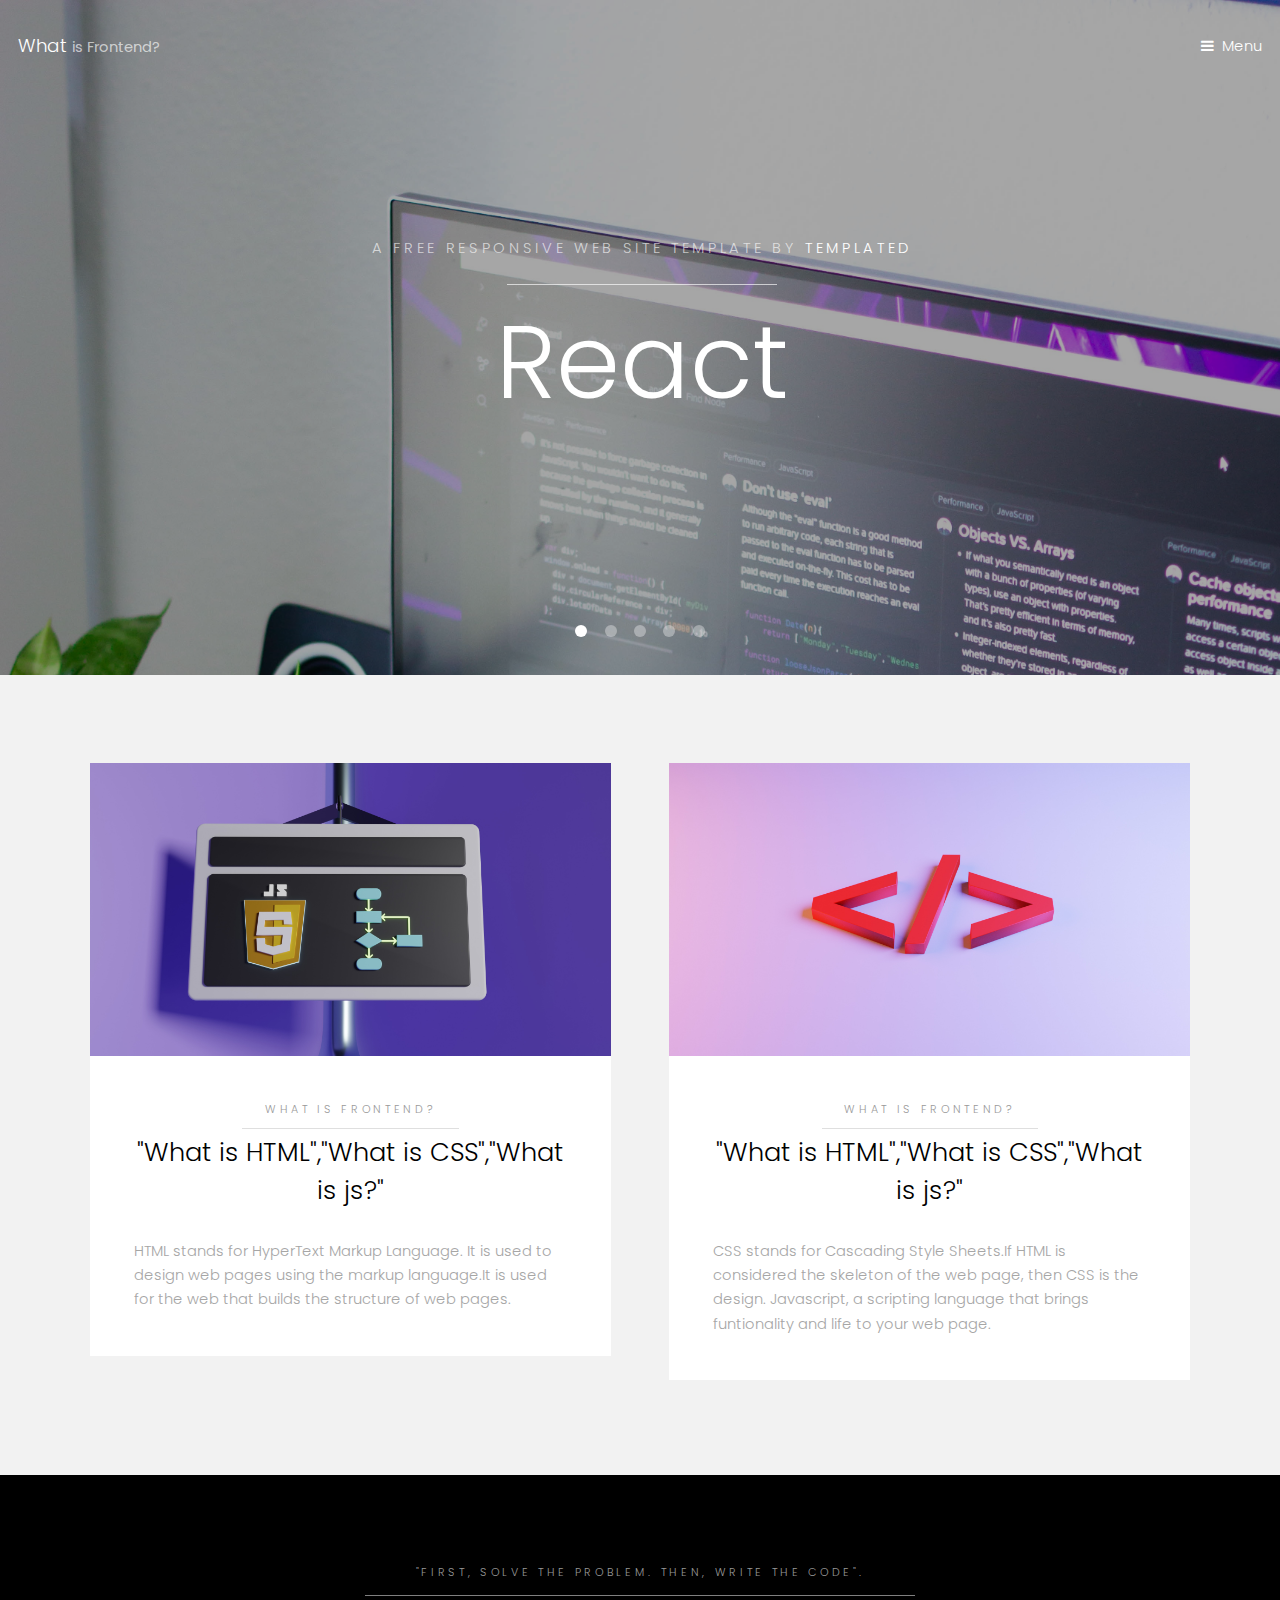
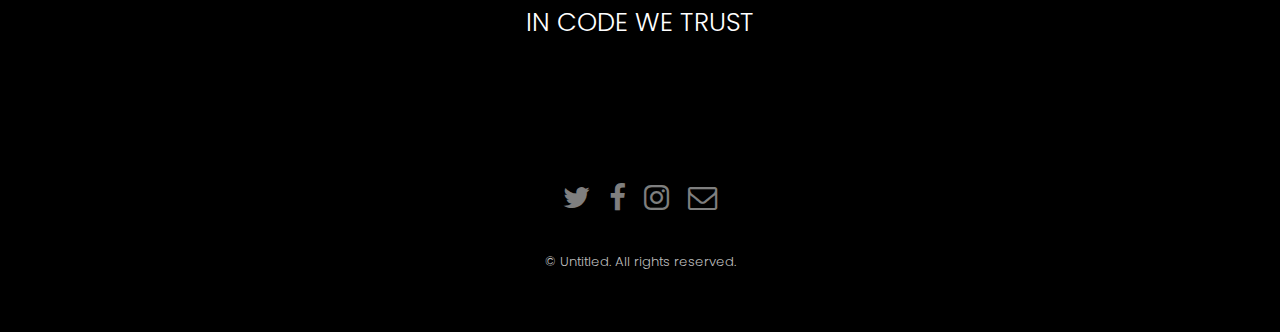
<file: templated-hielo/index.html>
<!DOCTYPE HTML>
<!--
	Hielo by TEMPLATED
	templated.co @templatedco
	Released for free under the Creative Commons Attribution 3.0 license (templated.co/license)
-->
<html>
	<head>
		<title>Hielo by TEMPLATED</title>
		<meta charset="utf-8" />
		<meta name="viewport" content="width=device-width, initial-scale=1" />
		<link rel="stylesheet" href="assets/css/main.css" />
	</head>
	<body>

		<!-- Header -->
			<header id="header" class="alt">
				<div class="logo"><a href="index.html">What <span>is Frontend?</span></a></div>
				<a href="#menu">Menu</a>
			</header>

		<!-- Nav -->
			<nav id="menu">
				<ul class="links">
					<li><a href="index.html">Home</a></li>
					<li><a href="generic.html">Generic</a></li>
					<li><a href="elements.html">Elements</a></li>
				</ul>
			</nav>

		<!-- Banner -->

			<section class="banner full">
				<article>
					<img src="images/replacemnetslide1.jpg" alt="" />
					<div class="inner">
						<header>
							<p>A free responsive web site template by <a href="https://templated.co">TEMPLATED</a></p>
							<h2>React</h2>
						</header>
					</div>
				</article>
				<article>
					<img src="images/replacemnetslide2.jpg" alt="" />
					<div class="inner">
						<header>
							<p>What Is Frontend?</p>
							<h2>Responsive design</h2>
						</header>
					</div>
				</article>
				<article>
					<img src="images/replacemnetslide3.jpg"  alt="" />
					<div class="inner">
						<header>
							<p>What Is Frontend?</p>
							<h2>JavaScript.</h2>
						</header>
					</div>
				</article>
				<article>
					<img src="images/replacemnetslide4.jpg"  alt="" />
					<div class="inner">
						<header>
							<p>What Is Frontend?</p>
							<h2>Html</h2>
						</header>
					</div>
				</article>
				<article>
					<img src="images/replacemnetslide5.jpg"  alt="" />
					<div class="inner">
						<header>
							<p>What Is Frontend?</p>
							<h2>CSS</h2>
						</header>
					</div>
				</article>
			</section>

		<!-- One -->
			<section id="one" class="wrapper style2">
				<div class="inner">
					<div class="grid-style">

						<div>
							<div class="box">
								<div class="image fit">
									<img src="images/replacementimage3.jpg" alt="" />
								</div>
								<div class="content">
									<header class="align-center">
										<p>What is Frontend?</p>
										<h2>"What is HTML","What is CSS","What is js?"</h2>
									</header>
									<p> HTML stands for HyperText Markup Language. It is used to design web pages using the markup language.It is used for the web that builds the structure of web pages.</p>
									
								</div>
							</div>
						</div>

						<div>
							<div class="box">
								<div class="image fit">
									<img src="images/replacementimage2.jpg" alt="" />
								</div>
								<div class="content">
									<header class="align-center">
										<p>What is Frontend?</p>
										<h2>"What is HTML","What is CSS","What is js?"</h2>
									</header>
									<p> CSS stands for Cascading Style Sheets.If HTML is considered the skeleton of the web page, then CSS is the design.
										Javascript, a scripting language that brings funtionality and life to your web page.
									</p>
									
								</div>
							</div>
						</div>

					</div>
				</div>
			</section>

		<!-- Two -->
			<section id="two" class="wrapper style3">
				<div class="inner">
					<header class="align-center">
						<p>"First, solve the problem. Then, write the code".</p>
						<h2>IN CODE WE TRUST</h2>
					</header>
				</div>
			</section>

		


		<!-- Footer -->
			<footer id="footer">
				<div class="container">
					<ul class="icons">
						<li><a href="#" class="icon fa-twitter"><span class="label">Twitter</span></a></li>
						<li><a href="#" class="icon fa-facebook"><span class="label">Facebook</span></a></li>
						<li><a href="#" class="icon fa-instagram"><span class="label">Instagram</span></a></li>
						<li><a href="#" class="icon fa-envelope-o"><span class="label">Email</span></a></li>
					</ul>
				</div>
				<div class="copyright">
					&copy; Untitled. All rights reserved.
				</div>
			</footer>

		<!-- Scripts -->
			<script src="assets/js/jquery.min.js"></script>
			<script src="assets/js/jquery.scrollex.min.js"></script>
			<script src="assets/js/skel.min.js"></script>
			<script src="assets/js/util.js"></script>
			<script src="assets/js/main.js"></script>

	</body>
</html>
</file>
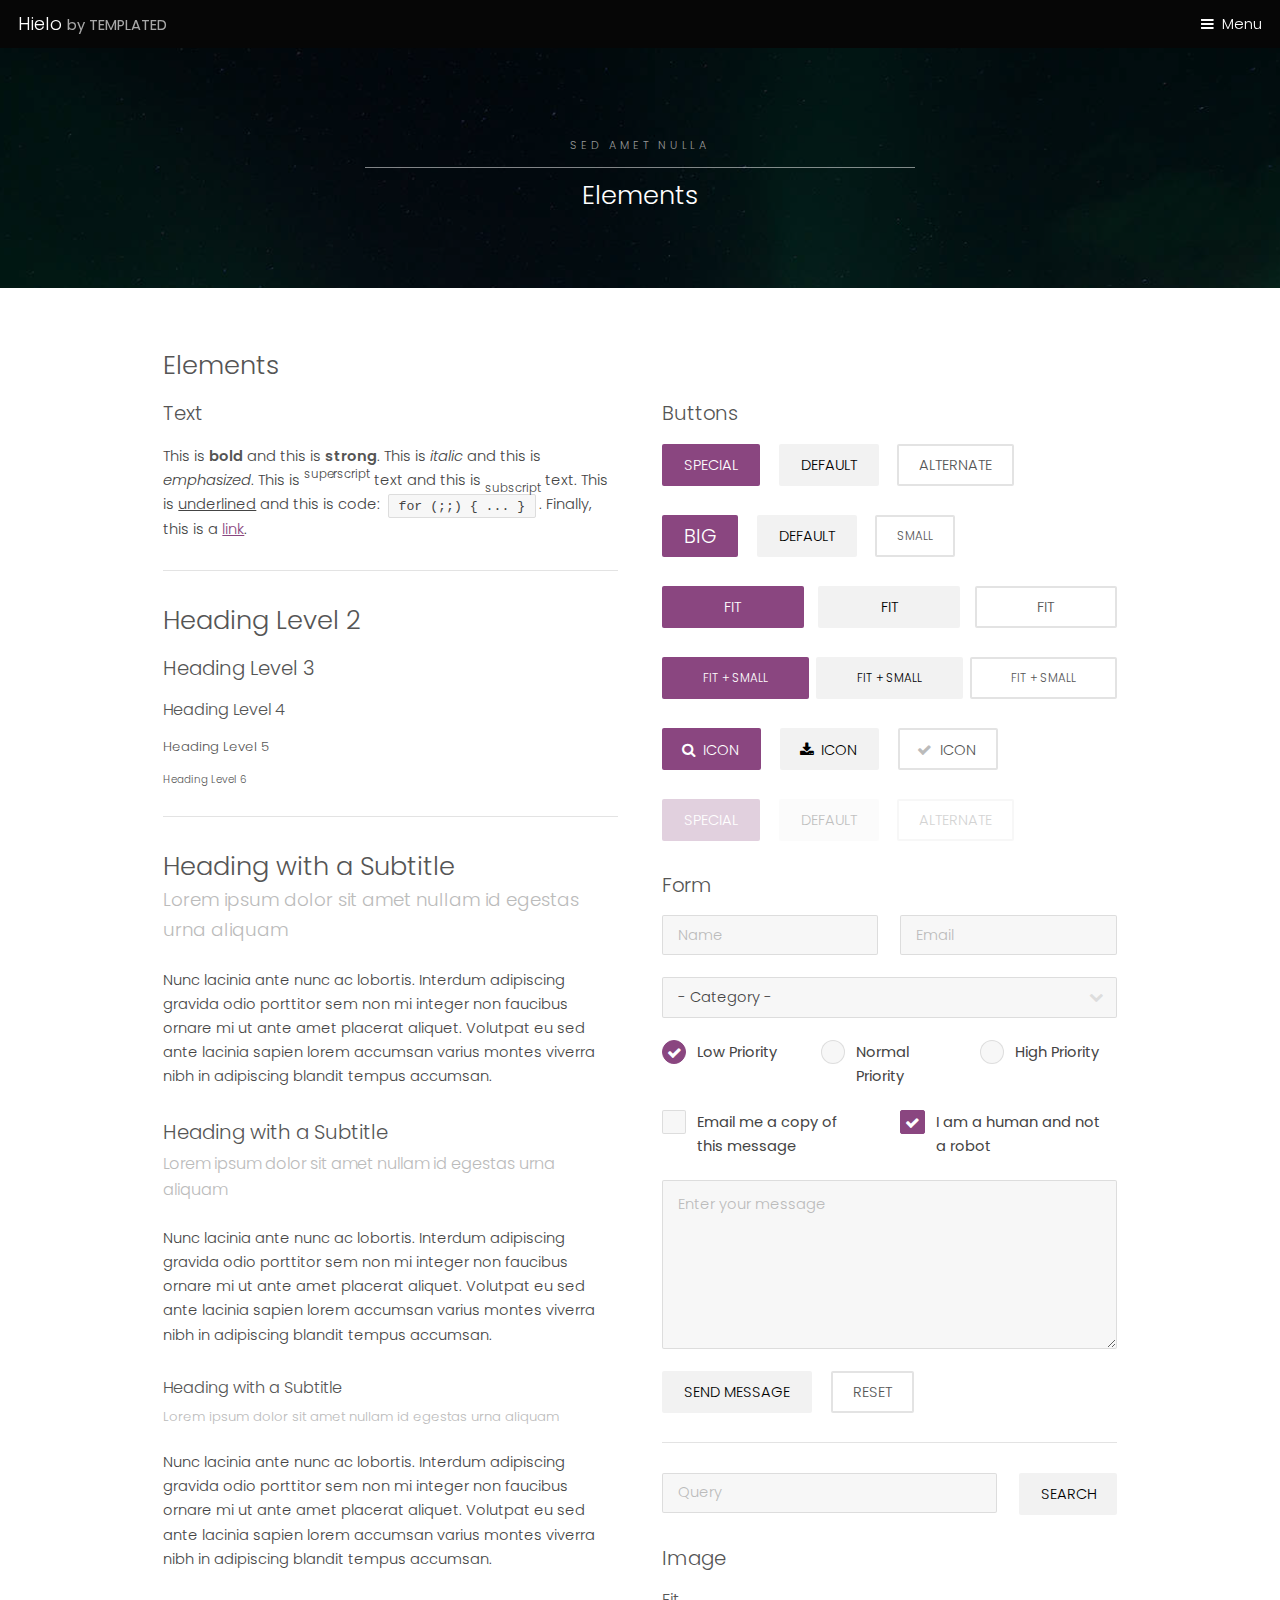
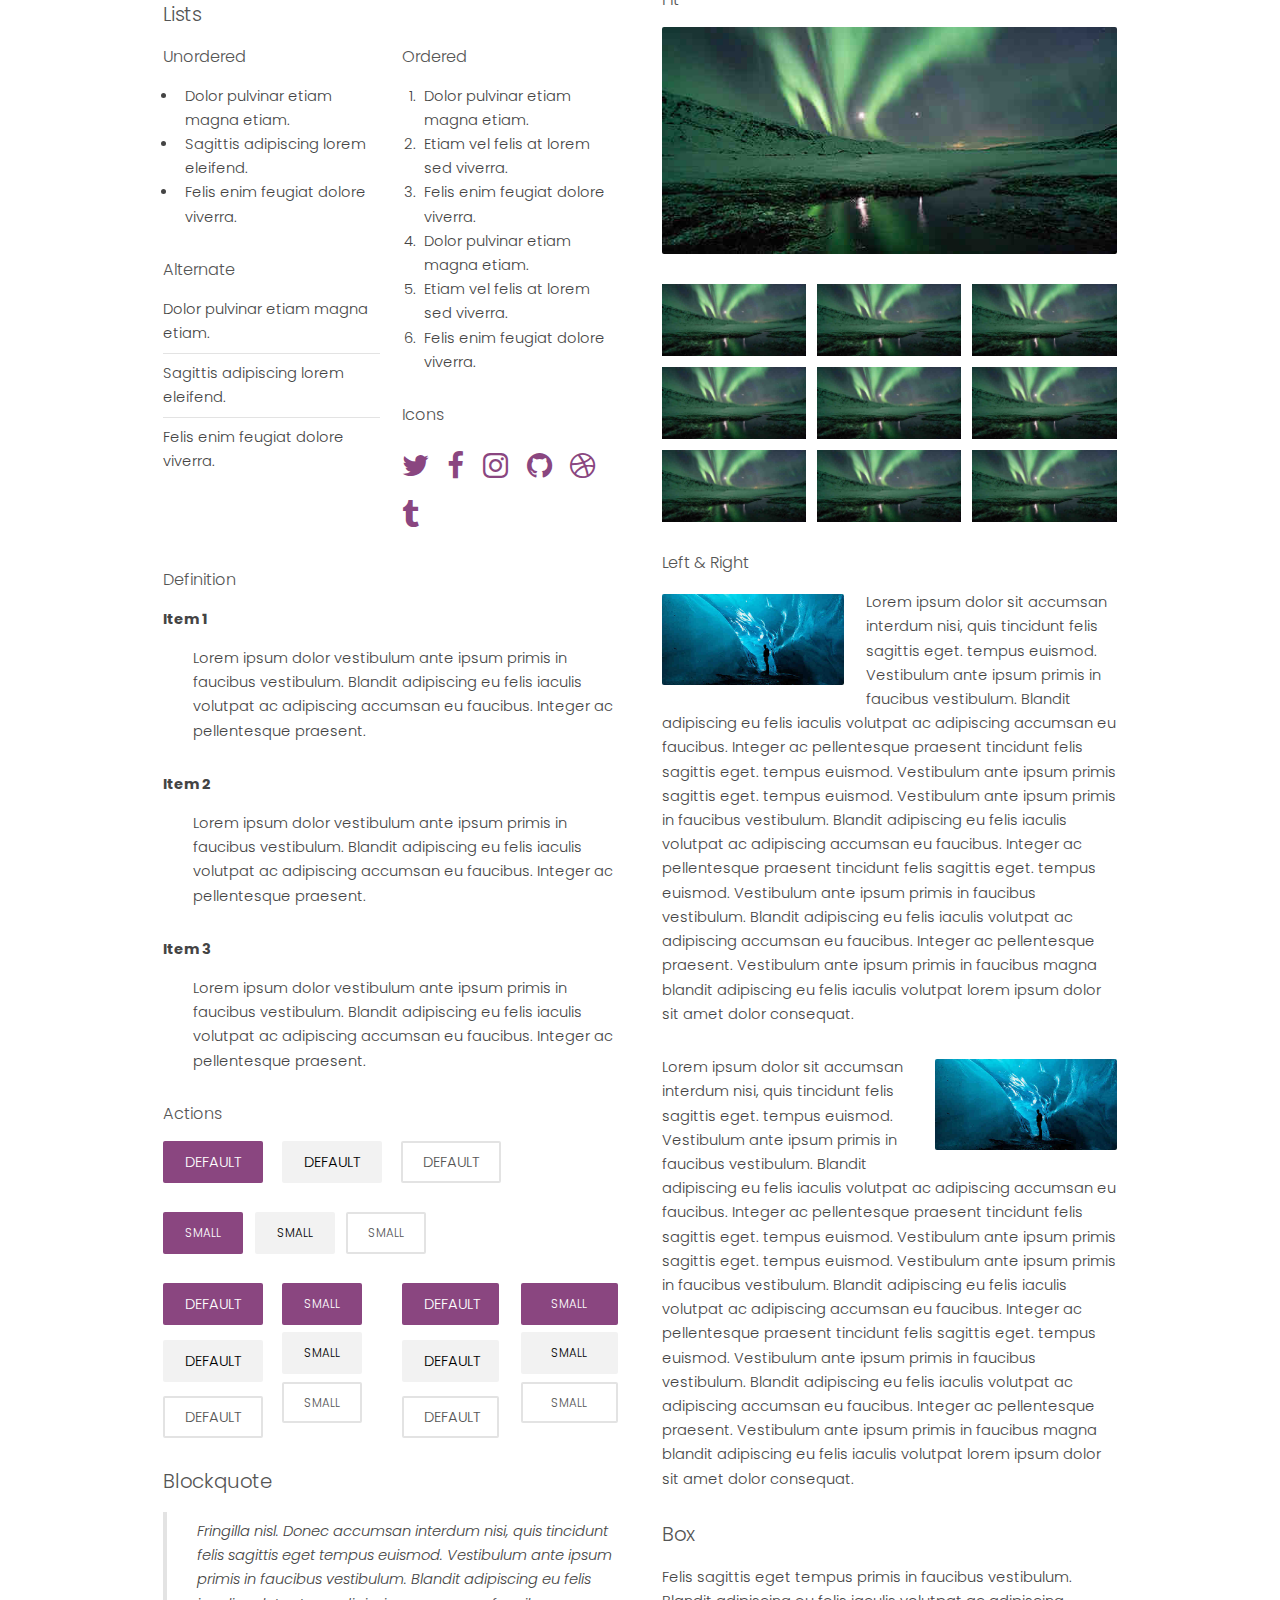
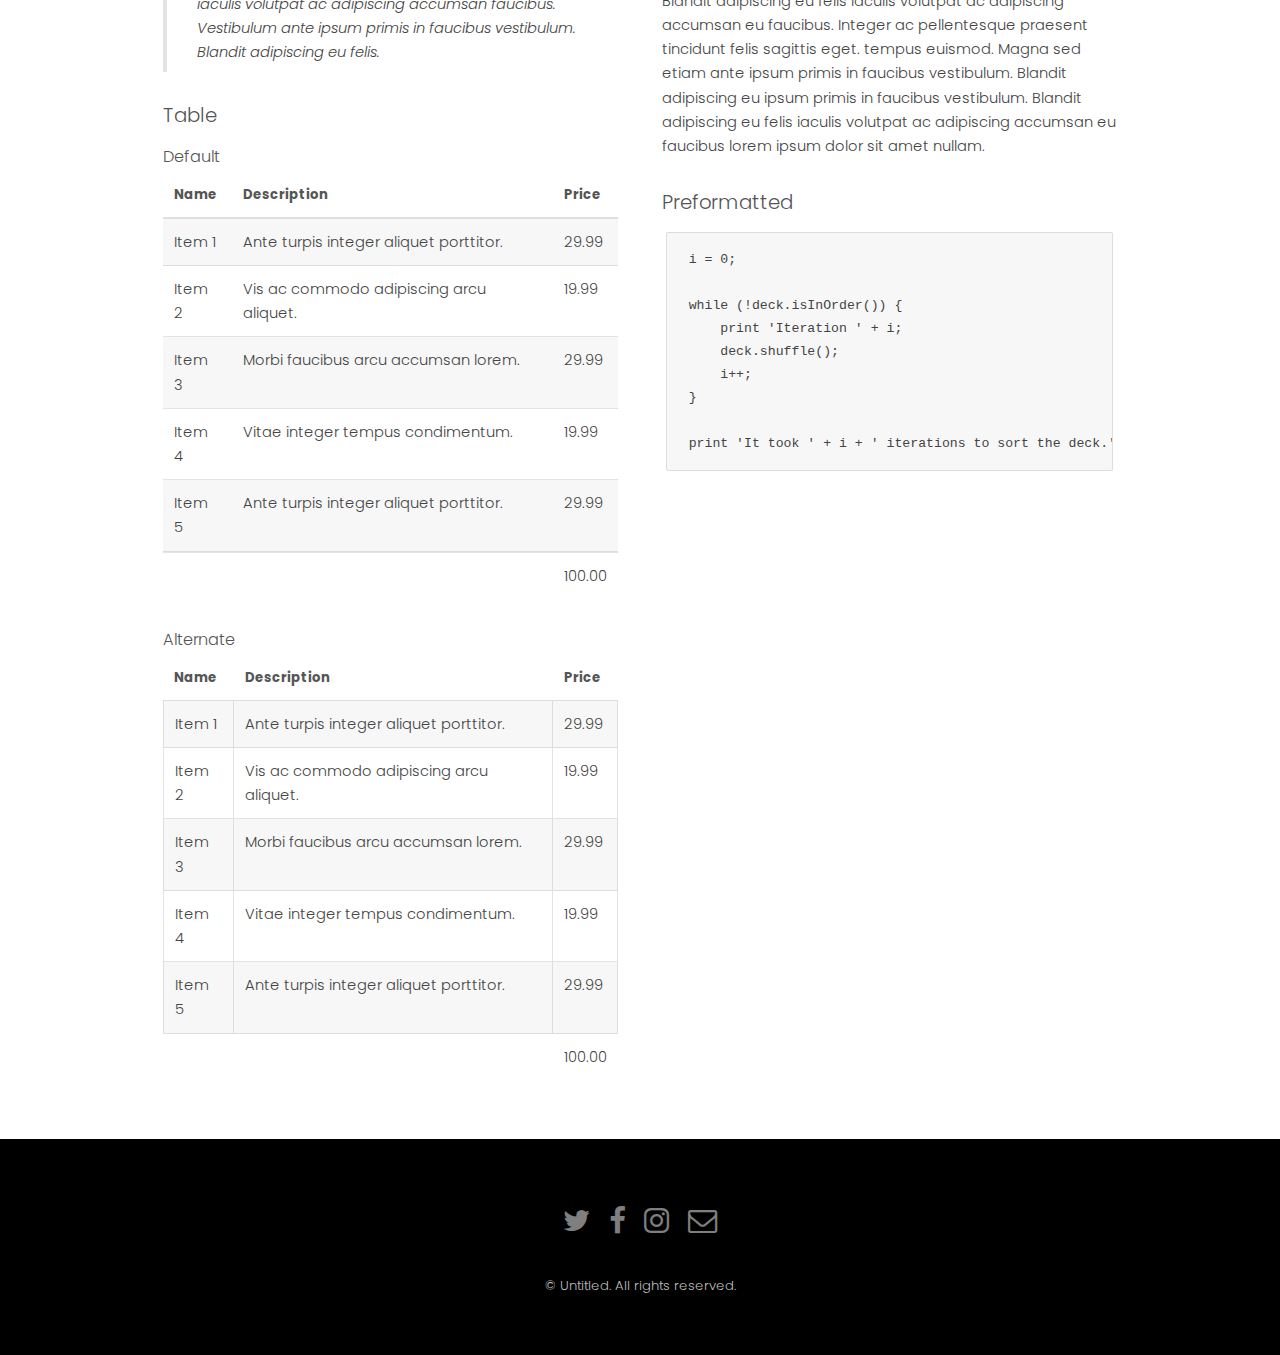
<file: templated-hielo/elements.html>
<!DOCTYPE HTML>
<!--
	Hielo by TEMPLATED
	templated.co @templatedco
	Released for free under the Creative Commons Attribution 3.0 license (templated.co/license)
-->
<html>
	<head>
		<title>Hielo by TEMPLATED</title>
		<meta charset="utf-8" />
		<meta name="viewport" content="width=device-width, initial-scale=1" />
		<link rel="stylesheet" href="assets/css/main.css" />
	</head>
	<body class="subpage">

		<!-- Header -->
			<header id="header">
				<div class="logo"><a href="index.html">Hielo <span>by TEMPLATED</span></a></div>
				<a href="#menu">Menu</a>
			</header>

		<!-- Nav -->
			<nav id="menu">
				<ul class="links">
					<li><a href="index.html">Home</a></li>
					<li><a href="generic.html">Generic</a></li>
					<li><a href="elements.html">Elements</a></li>
				</ul>
			</nav>

		<!-- One -->
			<section id="One" class="wrapper style3">
				<div class="inner">
					<header class="align-center">
						<p>Sed amet nulla</p>
						<h2>Elements</h2>
					</header>
				</div>
			</section>

		<!-- Main -->
			<div id="main" class="container">

				<!-- Elements -->
					<h2 id="elements">Elements</h2>
					<div class="row 200%">
						<div class="6u 12u$(medium)">

							<!-- Text stuff -->
								<h3>Text</h3>
								<p>This is <b>bold</b> and this is <strong>strong</strong>. This is <i>italic</i> and this is <em>emphasized</em>.
								This is <sup>superscript</sup> text and this is <sub>subscript</sub> text.
								This is <u>underlined</u> and this is code: <code>for (;;) { ... }</code>.
								Finally, this is a <a href="#">link</a>.</p>
								<hr />
								<h2>Heading Level 2</h2>
								<h3>Heading Level 3</h3>
								<h4>Heading Level 4</h4>
								<h5>Heading Level 5</h5>
								<h6>Heading Level 6</h6>
								<hr />
								<header>
									<h2>Heading with a Subtitle</h2>
									<p>Lorem ipsum dolor sit amet nullam id egestas urna aliquam</p>
								</header>
								<p>Nunc lacinia ante nunc ac lobortis. Interdum adipiscing gravida odio porttitor sem non mi integer non faucibus ornare mi ut ante amet placerat aliquet. Volutpat eu sed ante lacinia sapien lorem accumsan varius montes viverra nibh in adipiscing blandit tempus accumsan.</p>
								<header>
									<h3>Heading with a Subtitle</h3>
									<p>Lorem ipsum dolor sit amet nullam id egestas urna aliquam</p>
								</header>
								<p>Nunc lacinia ante nunc ac lobortis. Interdum adipiscing gravida odio porttitor sem non mi integer non faucibus ornare mi ut ante amet placerat aliquet. Volutpat eu sed ante lacinia sapien lorem accumsan varius montes viverra nibh in adipiscing blandit tempus accumsan.</p>
								<header>
									<h4>Heading with a Subtitle</h4>
									<p>Lorem ipsum dolor sit amet nullam id egestas urna aliquam</p>
								</header>
								<p>Nunc lacinia ante nunc ac lobortis. Interdum adipiscing gravida odio porttitor sem non mi integer non faucibus ornare mi ut ante amet placerat aliquet. Volutpat eu sed ante lacinia sapien lorem accumsan varius montes viverra nibh in adipiscing blandit tempus accumsan.</p>

							<!-- Lists -->
								<h3>Lists</h3>
								<div class="row">
									<div class="6u 12u$(small)">

										<h4>Unordered</h4>
										<ul>
											<li>Dolor pulvinar etiam magna etiam.</li>
											<li>Sagittis adipiscing lorem eleifend.</li>
											<li>Felis enim feugiat dolore viverra.</li>
										</ul>

										<h4>Alternate</h4>
										<ul class="alt">
											<li>Dolor pulvinar etiam magna etiam.</li>
											<li>Sagittis adipiscing lorem eleifend.</li>
											<li>Felis enim feugiat dolore viverra.</li>
										</ul>

									</div>
									<div class="6u$ 12u$(small)">

										<h4>Ordered</h4>
										<ol>
											<li>Dolor pulvinar etiam magna etiam.</li>
											<li>Etiam vel felis at lorem sed viverra.</li>
											<li>Felis enim feugiat dolore viverra.</li>
											<li>Dolor pulvinar etiam magna etiam.</li>
											<li>Etiam vel felis at lorem sed viverra.</li>
											<li>Felis enim feugiat dolore viverra.</li>
										</ol>

										<h4>Icons</h4>
										<ul class="icons">
											<li><a href="#" class="icon fa-twitter"><span class="label">Twitter</span></a></li>
											<li><a href="#" class="icon fa-facebook"><span class="label">Facebook</span></a></li>
											<li><a href="#" class="icon fa-instagram"><span class="label">Instagram</span></a></li>
											<li><a href="#" class="icon fa-github"><span class="label">Github</span></a></li>
											<li><a href="#" class="icon fa-dribbble"><span class="label">Dribbble</span></a></li>
											<li><a href="#" class="icon fa-tumblr"><span class="label">Tumblr</span></a></li>
										</ul>

									</div>
								</div>
								<h4>Definition</h4>
								<dl>
									<dt>Item 1</dt>
									<dd>
										<p>Lorem ipsum dolor vestibulum ante ipsum primis in faucibus vestibulum. Blandit adipiscing eu felis iaculis volutpat ac adipiscing accumsan eu faucibus. Integer ac pellentesque praesent.</p>
									</dd>
									<dt>Item 2</dt>
									<dd>
										<p>Lorem ipsum dolor vestibulum ante ipsum primis in faucibus vestibulum. Blandit adipiscing eu felis iaculis volutpat ac adipiscing accumsan eu faucibus. Integer ac pellentesque praesent.</p>
									</dd>
									<dt>Item 3</dt>
									<dd>
										<p>Lorem ipsum dolor vestibulum ante ipsum primis in faucibus vestibulum. Blandit adipiscing eu felis iaculis volutpat ac adipiscing accumsan eu faucibus. Integer ac pellentesque praesent.</p>
									</dd>
								</dl>

								<h4>Actions</h4>
								<ul class="actions">
									<li><a href="#" class="button special">Default</a></li>
									<li><a href="#" class="button">Default</a></li>
									<li><a href="#" class="button alt">Default</a></li>
								</ul>
								<ul class="actions small">
									<li><a href="#" class="button special small">Small</a></li>
									<li><a href="#" class="button small">Small</a></li>
									<li><a href="#" class="button alt small">Small</a></li>
								</ul>
								<div class="row">
									<div class="3u 12u$(small)">
										<ul class="actions vertical">
											<li><a href="#" class="button special">Default</a></li>
											<li><a href="#" class="button">Default</a></li>
											<li><a href="#" class="button alt">Default</a></li>
										</ul>
									</div>
									<div class="3u 12u$(small)">
										<ul class="actions vertical small">
											<li><a href="#" class="button special small">Small</a></li>
											<li><a href="#" class="button small">Small</a></li>
											<li><a href="#" class="button alt small">Small</a></li>
										</ul>
									</div>
									<div class="3u 12u$(small)">
										<ul class="actions vertical">
											<li><a href="#" class="button special fit">Default</a></li>
											<li><a href="#" class="button fit">Default</a></li>
											<li><a href="#" class="button alt fit">Default</a></li>
										</ul>
									</div>
									<div class="3u$ 12u$(small)">
										<ul class="actions vertical small">
											<li><a href="#" class="button special small fit">Small</a></li>
											<li><a href="#" class="button small fit">Small</a></li>
											<li><a href="#" class="button alt small fit">Small</a></li>
										</ul>
									</div>
								</div>

							<!-- Blockquote -->
								<h3>Blockquote</h3>
								<blockquote>Fringilla nisl. Donec accumsan interdum nisi, quis tincidunt felis sagittis eget tempus euismod. Vestibulum ante ipsum primis in faucibus vestibulum. Blandit adipiscing eu felis iaculis volutpat ac adipiscing accumsan faucibus. Vestibulum ante ipsum primis in faucibus vestibulum. Blandit adipiscing eu felis.</blockquote>

							<!-- Table -->
								<h3>Table</h3>

								<h4>Default</h4>
								<div class="table-wrapper">
									<table>
										<thead>
											<tr>
												<th>Name</th>
												<th>Description</th>
												<th>Price</th>
											</tr>
										</thead>
										<tbody>
											<tr>
												<td>Item 1</td>
												<td>Ante turpis integer aliquet porttitor.</td>
												<td>29.99</td>
											</tr>
											<tr>
												<td>Item 2</td>
												<td>Vis ac commodo adipiscing arcu aliquet.</td>
												<td>19.99</td>
											</tr>
											<tr>
												<td>Item 3</td>
												<td> Morbi faucibus arcu accumsan lorem.</td>
												<td>29.99</td>
											</tr>
											<tr>
												<td>Item 4</td>
												<td>Vitae integer tempus condimentum.</td>
												<td>19.99</td>
											</tr>
											<tr>
												<td>Item 5</td>
												<td>Ante turpis integer aliquet porttitor.</td>
												<td>29.99</td>
											</tr>
										</tbody>
										<tfoot>
											<tr>
												<td colspan="2"></td>
												<td>100.00</td>
											</tr>
										</tfoot>
									</table>
								</div>

								<h4>Alternate</h4>
								<div class="table-wrapper">
									<table class="alt">
										<thead>
											<tr>
												<th>Name</th>
												<th>Description</th>
												<th>Price</th>
											</tr>
										</thead>
										<tbody>
											<tr>
												<td>Item 1</td>
												<td>Ante turpis integer aliquet porttitor.</td>
												<td>29.99</td>
											</tr>
											<tr>
												<td>Item 2</td>
												<td>Vis ac commodo adipiscing arcu aliquet.</td>
												<td>19.99</td>
											</tr>
											<tr>
												<td>Item 3</td>
												<td> Morbi faucibus arcu accumsan lorem.</td>
												<td>29.99</td>
											</tr>
											<tr>
												<td>Item 4</td>
												<td>Vitae integer tempus condimentum.</td>
												<td>19.99</td>
											</tr>
											<tr>
												<td>Item 5</td>
												<td>Ante turpis integer aliquet porttitor.</td>
												<td>29.99</td>
											</tr>
										</tbody>
										<tfoot>
											<tr>
												<td colspan="2"></td>
												<td>100.00</td>
											</tr>
										</tfoot>
									</table>
								</div>

						</div>
						<div class="6u$ 12u$(medium)">

							<!-- Buttons -->
								<h3>Buttons</h3>
								<ul class="actions">
									<li><a href="#" class="button special">Special</a></li>
									<li><a href="#" class="button">Default</a></li>
									<li><a href="#" class="button alt">Alternate</a></li>
								</ul>
								<ul class="actions">
									<li><a href="#" class="button special big">Big</a></li>
									<li><a href="#" class="button">Default</a></li>
									<li><a href="#" class="button alt small">Small</a></li>
								</ul>
								<ul class="actions fit">
									<li><a href="#" class="button special fit">Fit</a></li>
									<li><a href="#" class="button fit">Fit</a></li>
									<li><a href="#" class="button alt fit">Fit</a></li>
								</ul>
								<ul class="actions fit small">
									<li><a href="#" class="button special fit small">Fit + Small</a></li>
									<li><a href="#" class="button fit small">Fit + Small</a></li>
									<li><a href="#" class="button alt fit small">Fit + Small</a></li>
								</ul>
								<ul class="actions">
									<li><a href="#" class="button special icon fa-search">Icon</a></li>
									<li><a href="#" class="button icon fa-download">Icon</a></li>
									<li><a href="#" class="button alt icon fa-check">Icon</a></li>
								</ul>
								<ul class="actions">
									<li><span class="button special disabled">Special</span></li>
									<li><span class="button disabled">Default</span></li>
									<li><span class="button alt disabled">Alternate</span></li>
								</ul>

							<!-- Form -->
								<h3>Form</h3>

								<form method="post" action="#">
									<div class="row uniform">
										<div class="6u 12u$(xsmall)">
											<input type="text" name="name" id="name" value="" placeholder="Name" />
										</div>
										<div class="6u$ 12u$(xsmall)">
											<input type="email" name="email" id="email" value="" placeholder="Email" />
										</div>
										<!-- Break -->
										<div class="12u$">
											<div class="select-wrapper">
												<select name="category" id="category">
													<option value="">- Category -</option>
													<option value="1">Manufacturing</option>
													<option value="1">Shipping</option>
													<option value="1">Administration</option>
													<option value="1">Human Resources</option>
												</select>
											</div>
										</div>
										<!-- Break -->
										<div class="4u 12u$(small)">
											<input type="radio" id="priority-low" name="priority" checked>
											<label for="priority-low">Low Priority</label>
										</div>
										<div class="4u 12u$(small)">
											<input type="radio" id="priority-normal" name="priority">
											<label for="priority-normal">Normal Priority</label>
										</div>
										<div class="4u$ 12u$(small)">
											<input type="radio" id="priority-high" name="priority">
											<label for="priority-high">High Priority</label>
										</div>
										<!-- Break -->
										<div class="6u 12u$(small)">
											<input type="checkbox" id="copy" name="copy">
											<label for="copy">Email me a copy of this message</label>
										</div>
										<div class="6u$ 12u$(small)">
											<input type="checkbox" id="human" name="human" checked>
											<label for="human">I am a human and not a robot</label>
										</div>
										<!-- Break -->
										<div class="12u$">
											<textarea name="message" id="message" placeholder="Enter your message" rows="6"></textarea>
										</div>
										<!-- Break -->
										<div class="12u$">
											<ul class="actions">
												<li><input type="submit" value="Send Message" /></li>
												<li><input type="reset" value="Reset" class="alt" /></li>
											</ul>
										</div>
									</div>
								</form>

								<hr />

								<form method="post" action="#">
									<div class="row uniform">
										<div class="9u 12u$(small)">
											<input type="text" name="query" id="query" value="" placeholder="Query" />
										</div>
										<div class="3u$ 12u$(small)">
											<input type="submit" value="Search" class="fit" />
										</div>
									</div>
								</form>

							<!-- Image -->
								<h3>Image</h3>

								<h4>Fit</h4>
								<span class="image fit"><img src="images/pic01.jpg" alt="" /></span>
								<div class="box alt">
									<div class="row 50% uniform">
										<div class="4u"><span class="image fit"><img src="images/pic01.jpg" alt="" /></span></div>
										<div class="4u"><span class="image fit"><img src="images/pic01.jpg" alt="" /></span></div>
										<div class="4u$"><span class="image fit"><img src="images/pic01.jpg" alt="" /></span></div>
										<!-- Break -->
										<div class="4u"><span class="image fit"><img src="images/pic01.jpg" alt="" /></span></div>
										<div class="4u"><span class="image fit"><img src="images/pic01.jpg" alt="" /></span></div>
										<div class="4u$"><span class="image fit"><img src="images/pic01.jpg" alt="" /></span></div>
										<!-- Break -->
										<div class="4u"><span class="image fit"><img src="images/pic01.jpg" alt="" /></span></div>
										<div class="4u"><span class="image fit"><img src="images/pic01.jpg" alt="" /></span></div>
										<div class="4u$"><span class="image fit"><img src="images/pic01.jpg" alt="" /></span></div>
									</div>
								</div>

								<h4>Left &amp; Right</h4>
								<p><span class="image left"><img src="images/pic02.jpg" alt="" /></span>Lorem ipsum dolor sit accumsan interdum nisi, quis tincidunt felis sagittis eget. tempus euismod. Vestibulum ante ipsum primis in faucibus vestibulum. Blandit adipiscing eu felis iaculis volutpat ac adipiscing accumsan eu faucibus. Integer ac pellentesque praesent tincidunt felis sagittis eget. tempus euismod. Vestibulum ante ipsum primis sagittis eget. tempus euismod. Vestibulum ante ipsum primis in faucibus vestibulum. Blandit adipiscing eu felis iaculis volutpat ac adipiscing accumsan eu faucibus. Integer ac pellentesque praesent tincidunt felis sagittis eget. tempus euismod. Vestibulum ante ipsum primis in faucibus vestibulum. Blandit adipiscing eu felis iaculis volutpat ac adipiscing accumsan eu faucibus. Integer ac pellentesque praesent. Vestibulum ante ipsum primis in faucibus magna blandit adipiscing eu felis iaculis volutpat lorem ipsum dolor sit amet dolor consequat.</p>
								<p><span class="image right"><img src="images/pic02.jpg" alt="" /></span>Lorem ipsum dolor sit accumsan interdum nisi, quis tincidunt felis sagittis eget. tempus euismod. Vestibulum ante ipsum primis in faucibus vestibulum. Blandit adipiscing eu felis iaculis volutpat ac adipiscing accumsan eu faucibus. Integer ac pellentesque praesent tincidunt felis sagittis eget. tempus euismod. Vestibulum ante ipsum primis sagittis eget. tempus euismod. Vestibulum ante ipsum primis in faucibus vestibulum. Blandit adipiscing eu felis iaculis volutpat ac adipiscing accumsan eu faucibus. Integer ac pellentesque praesent tincidunt felis sagittis eget. tempus euismod. Vestibulum ante ipsum primis in faucibus vestibulum. Blandit adipiscing eu felis iaculis volutpat ac adipiscing accumsan eu faucibus. Integer ac pellentesque praesent. Vestibulum ante ipsum primis in faucibus magna blandit adipiscing eu felis iaculis volutpat lorem ipsum dolor sit amet dolor consequat.</p>

							<!-- Box -->
								<h3>Box</h3>
								<div class="box">
									<p>Felis sagittis eget tempus primis in faucibus vestibulum. Blandit adipiscing eu felis iaculis volutpat ac adipiscing accumsan eu faucibus. Integer ac pellentesque praesent tincidunt felis sagittis eget. tempus euismod. Magna sed etiam ante ipsum primis in faucibus vestibulum. Blandit adipiscing eu ipsum primis in faucibus vestibulum. Blandit adipiscing eu felis iaculis volutpat ac adipiscing accumsan eu faucibus lorem ipsum dolor sit amet nullam.</p>
								</div>

							<!-- Preformatted Code -->
								<h3>Preformatted</h3>
								<pre><code>i = 0;

while (!deck.isInOrder()) {
    print 'Iteration ' + i;
    deck.shuffle();
    i++;
}

print 'It took ' + i + ' iterations to sort the deck.';
</code></pre>

						</div>
					</div>

			</div>

		<!-- Footer -->
			<footer id="footer">
				<div class="container">
					<ul class="icons">
						<li><a href="#" class="icon fa-twitter"><span class="label">Twitter</span></a></li>
						<li><a href="#" class="icon fa-facebook"><span class="label">Facebook</span></a></li>
						<li><a href="#" class="icon fa-instagram"><span class="label">Instagram</span></a></li>
						<li><a href="#" class="icon fa-envelope-o"><span class="label">Email</span></a></li>
					</ul>
				</div>
				<div class="copyright">
					&copy; Untitled. All rights reserved.
				</div>
			</footer>

		<!-- Scripts -->
			<script src="assets/js/jquery.min.js"></script>
			<script src="assets/js/jquery.scrollex.min.js"></script>
			<script src="assets/js/skel.min.js"></script>
			<script src="assets/js/util.js"></script>
			<script src="assets/js/main.js"></script>

	</body>
</html>
</file>
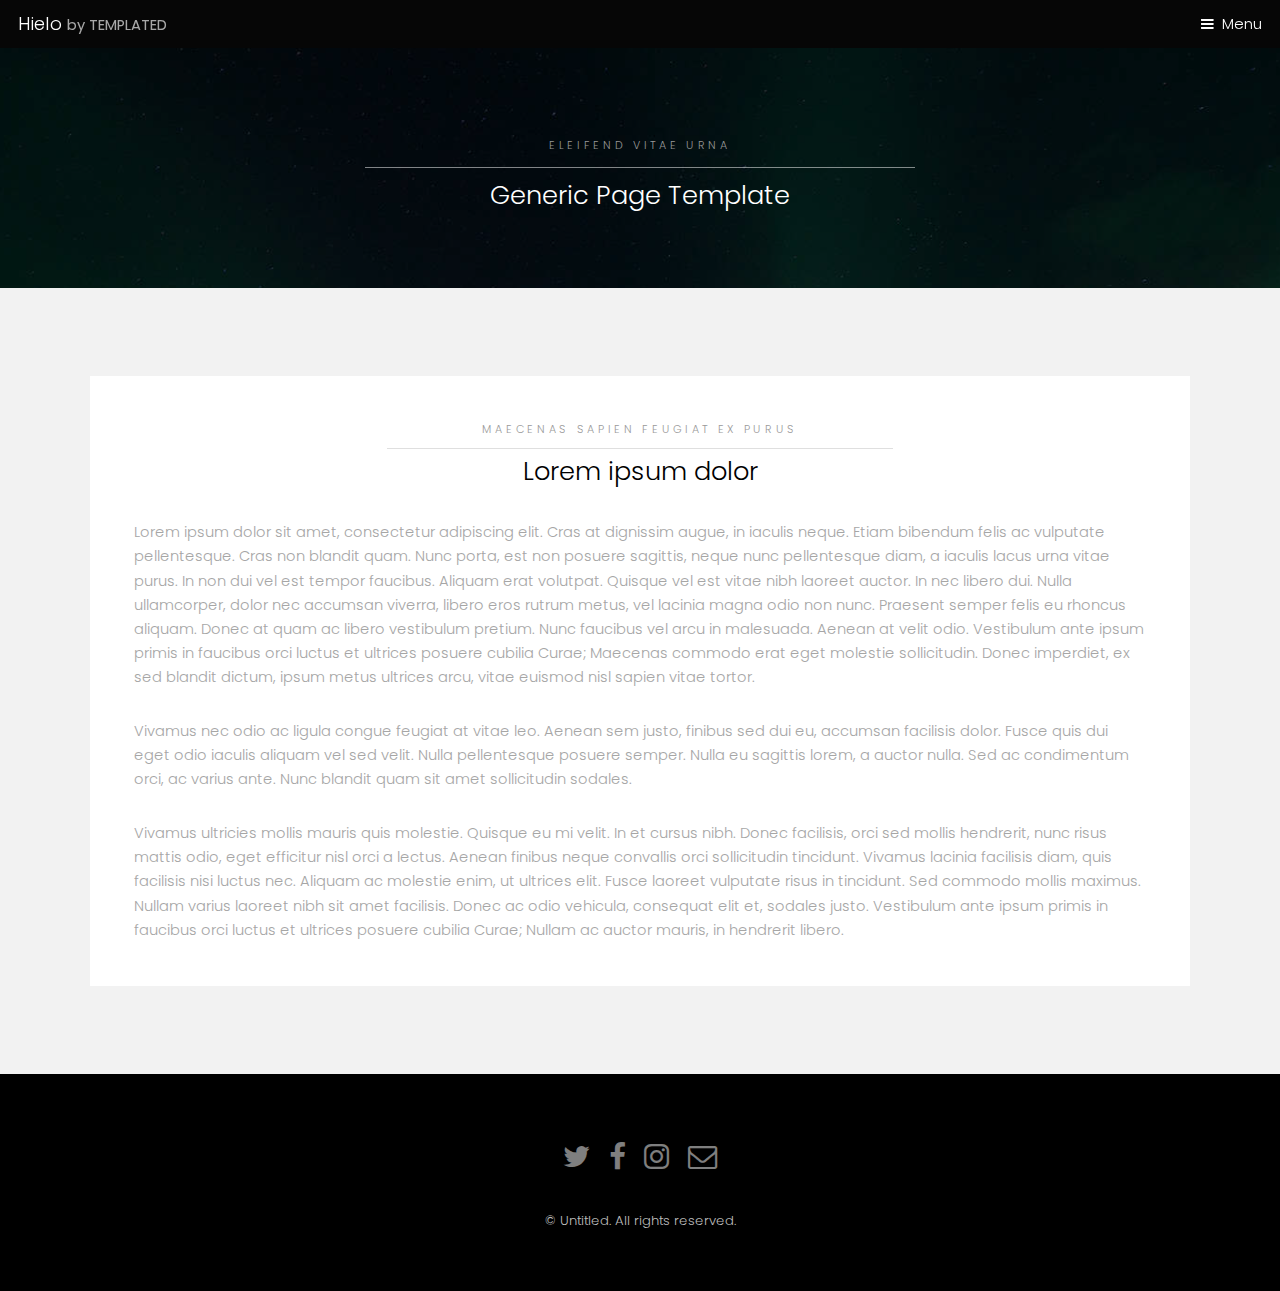
<file: templated-hielo/generic.html>
<!DOCTYPE HTML>
<!--
	Hielo by TEMPLATED
	templated.co @templatedco
	Released for free under the Creative Commons Attribution 3.0 license (templated.co/license)
-->
<html>
	<head>
		<title>Hielo by TEMPLATED</title>
		<meta charset="utf-8" />
		<meta name="viewport" content="width=device-width, initial-scale=1" />
		<link rel="stylesheet" href="assets/css/main.css" />
	</head>
	<body class="subpage">

		<!-- Header -->
			<header id="header">
				<div class="logo"><a href="index.html">Hielo <span>by TEMPLATED</span></a></div>
				<a href="#menu">Menu</a>
			</header>

		<!-- Nav -->
			<nav id="menu">
				<ul class="links">
					<li><a href="index.html">Home</a></li>
					<li><a href="generic.html">Generic</a></li>
					<li><a href="elements.html">Elements</a></li>
				</ul>
			</nav>

		<!-- One -->
			<section id="One" class="wrapper style3">
				<div class="inner">
					<header class="align-center">
						<p>Eleifend vitae urna</p>
						<h2>Generic Page Template</h2>
					</header>
				</div>
			</section>

		<!-- Two -->
			<section id="two" class="wrapper style2">
				<div class="inner">
					<div class="box">
						<div class="content">
							<header class="align-center">
								<p>maecenas sapien feugiat ex purus</p>
								<h2>Lorem ipsum dolor</h2>
							</header>
							<p>Lorem ipsum dolor sit amet, consectetur adipiscing elit. Cras at dignissim augue, in iaculis neque. Etiam bibendum felis ac vulputate pellentesque. Cras non blandit quam. Nunc porta, est non posuere sagittis, neque nunc pellentesque diam, a iaculis lacus urna vitae purus. In non dui vel est tempor faucibus. Aliquam erat volutpat. Quisque vel est vitae nibh laoreet auctor. In nec libero dui. Nulla ullamcorper, dolor nec accumsan viverra, libero eros rutrum metus, vel lacinia magna odio non nunc. Praesent semper felis eu rhoncus aliquam. Donec at quam ac libero vestibulum pretium. Nunc faucibus vel arcu in malesuada. Aenean at velit odio. Vestibulum ante ipsum primis in faucibus orci luctus et ultrices posuere cubilia Curae; Maecenas commodo erat eget molestie sollicitudin. Donec imperdiet, ex sed blandit dictum, ipsum metus ultrices arcu, vitae euismod nisl sapien vitae tortor.</p>

							<p>Vivamus nec odio ac ligula congue feugiat at vitae leo. Aenean sem justo, finibus sed dui eu, accumsan facilisis dolor. Fusce quis dui eget odio iaculis aliquam vel sed velit. Nulla pellentesque posuere semper. Nulla eu sagittis lorem, a auctor nulla. Sed ac condimentum orci, ac varius ante. Nunc blandit quam sit amet sollicitudin sodales.</p>

							<p>Vivamus ultricies mollis mauris quis molestie. Quisque eu mi velit. In et cursus nibh. Donec facilisis, orci sed mollis hendrerit, nunc risus mattis odio, eget efficitur nisl orci a lectus. Aenean finibus neque convallis orci sollicitudin tincidunt. Vivamus lacinia facilisis diam, quis facilisis nisi luctus nec. Aliquam ac molestie enim, ut ultrices elit. Fusce laoreet vulputate risus in tincidunt. Sed commodo mollis maximus. Nullam varius laoreet nibh sit amet facilisis. Donec ac odio vehicula, consequat elit et, sodales justo. Vestibulum ante ipsum primis in faucibus orci luctus et ultrices posuere cubilia Curae; Nullam ac auctor mauris, in hendrerit libero. </p>
						</div>
					</div>
				</div>
			</section>

		<!-- Footer -->
			<footer id="footer">
				<div class="container">
					<ul class="icons">
						<li><a href="#" class="icon fa-twitter"><span class="label">Twitter</span></a></li>
						<li><a href="#" class="icon fa-facebook"><span class="label">Facebook</span></a></li>
						<li><a href="#" class="icon fa-instagram"><span class="label">Instagram</span></a></li>
						<li><a href="#" class="icon fa-envelope-o"><span class="label">Email</span></a></li>
					</ul>
				</div>
				<div class="copyright">
					&copy; Untitled. All rights reserved.
				</div>
			</footer>

		<!-- Scripts -->
			<script src="assets/js/jquery.min.js"></script>
			<script src="assets/js/jquery.scrollex.min.js"></script>
			<script src="assets/js/skel.min.js"></script>
			<script src="assets/js/util.js"></script>
			<script src="assets/js/main.js"></script>

	</body>
</html>
</file>
<file: templated-hielo/assets/css/main.css>
@charset "UTF-8";
@import url(font-awesome.min.css);
@import url("https://fonts.googleapis.com/css?family=Poppins:300,400,500,600,700");

/*
	Hielo by TEMPLATED
	templated.co @templatedco
	Released for free under the Creative Commons Attribution 3.0 license (templated.co/license)
*/

/* Reset */

	html, body, div, span, applet, object, iframe, h1, h2, h3, h4, h5, h6, p, blockquote, pre, a, abbr, acronym, address, big, cite, code, del, dfn, em, img, ins, kbd, q, s, samp, small, strike, strong, sub, sup, tt, var, b, u, i, center, dl, dt, dd, ol, ul, li, fieldset, form, label, legend, table, caption, tbody, tfoot, thead, tr, th, td, article, aside, canvas, details, embed, figure, figcaption, footer, header, hgroup, menu, nav, output, ruby, section, summary, time, mark, audio, video {
		margin: 0;
		padding: 0;
		border: 0;
		font-size: 100%;
		font: inherit;
		vertical-align: baseline;
	}

	article, aside, details, figcaption, figure, footer, header, hgroup, menu, nav, section {
		display: block;
	}

	body {
		line-height: 1;
	}

	ol, ul {
		list-style: none;
	}

	blockquote, q {
		quotes: none;
	}

	blockquote:before, blockquote:after, q:before, q:after {
		content: '';
		content: none;
	}

	table {
		border-collapse: collapse;
		border-spacing: 0;
	}

	body {
		-webkit-text-size-adjust: none;
	}

/* Box Model */

	*, *:before, *:after {
		-moz-box-sizing: border-box;
		-webkit-box-sizing: border-box;
		box-sizing: border-box;
	}

/* Containers */

	.container {
		margin-left: auto;
		margin-right: auto;
	}

	.container.\31 25\25 {
		width: 100%;
		max-width: 100rem;
		min-width: 80rem;
	}

	.container.\37 5\25 {
		width: 60rem;
	}

	.container.\35 0\25 {
		width: 40rem;
	}

	.container.\32 5\25 {
		width: 20rem;
	}

	.container {
		width: 80rem;
	}

	@media screen and (max-width: 1680px) {

		.container.\31 25\25 {
			width: 100%;
			max-width: 100rem;
			min-width: 80rem;
		}

		.container.\37 5\25 {
			width: 60rem;
		}

		.container.\35 0\25 {
			width: 40rem;
		}

		.container.\32 5\25 {
			width: 20rem;
		}

		.container {
			width: 80rem;
		}

	}

	@media screen and (max-width: 1280px) {

		.container.\31 25\25 {
			width: 100%;
			max-width: 81.25rem;
			min-width: 65rem;
		}

		.container.\37 5\25 {
			width: 48.75rem;
		}

		.container.\35 0\25 {
			width: 32.5rem;
		}

		.container.\32 5\25 {
			width: 16.25rem;
		}

		.container {
			width: 65rem;
		}

	}

	@media screen and (max-width: 980px) {

		.container.\31 25\25 {
			width: 100%;
			max-width: 112.5%;
			min-width: 90%;
		}

		.container.\37 5\25 {
			width: 67.5%;
		}

		.container.\35 0\25 {
			width: 45%;
		}

		.container.\32 5\25 {
			width: 22.5%;
		}

		.container {
			width: 90%;
		}

	}

	@media screen and (max-width: 736px) {

		.container.\31 25\25 {
			width: 100%;
			max-width: 112.5%;
			min-width: 90%;
		}

		.container.\37 5\25 {
			width: 67.5%;
		}

		.container.\35 0\25 {
			width: 45%;
		}

		.container.\32 5\25 {
			width: 22.5%;
		}

		.container {
			width: 90% !important;
		}

	}

	@media screen and (max-width: 480px) {

		.container.\31 25\25 {
			width: 100%;
			max-width: 112.5%;
			min-width: 90%;
		}

		.container.\37 5\25 {
			width: 67.5%;
		}

		.container.\35 0\25 {
			width: 45%;
		}

		.container.\32 5\25 {
			width: 22.5%;
		}

		.container {
			width: 90% !important;
		}

	}

/* Grid */

	.row {
		border-bottom: solid 1px transparent;
		-moz-box-sizing: border-box;
		-webkit-box-sizing: border-box;
		box-sizing: border-box;
	}

	.row > * {
		float: left;
		-moz-box-sizing: border-box;
		-webkit-box-sizing: border-box;
		box-sizing: border-box;
	}

	.row:after, .row:before {
		content: '';
		display: block;
		clear: both;
		height: 0;
	}

	.row.uniform > * > :first-child {
		margin-top: 0;
	}

	.row.uniform > * > :last-child {
		margin-bottom: 0;
	}

	.row.\30 \25 > * {
		padding: 0 0 0 0rem;
	}

	.row.\30 \25 {
		margin: 0 0 -1px 0rem;
	}

	.row.uniform.\30 \25 > * {
		padding: 0rem 0 0 0rem;
	}

	.row.uniform.\30 \25 {
		margin: 0rem 0 -1px 0rem;
	}

	.row > * {
		padding: 0 0 0 2rem;
	}

	.row {
		margin: 0 0 -1px -2rem;
	}

	.row.uniform > * {
		padding: 2rem 0 0 2rem;
	}

	.row.uniform {
		margin: -2rem 0 -1px -2rem;
	}

	.row.\32 00\25 > * {
		padding: 0 0 0 4rem;
	}

	.row.\32 00\25 {
		margin: 0 0 -1px -4rem;
	}

	.row.uniform.\32 00\25 > * {
		padding: 4rem 0 0 4rem;
	}

	.row.uniform.\32 00\25 {
		margin: -4rem 0 -1px -4rem;
	}

	.row.\31 50\25 > * {
		padding: 0 0 0 3rem;
	}

	.row.\31 50\25 {
		margin: 0 0 -1px -3rem;
	}

	.row.uniform.\31 50\25 > * {
		padding: 3rem 0 0 3rem;
	}

	.row.uniform.\31 50\25 {
		margin: -3rem 0 -1px -3rem;
	}

	.row.\35 0\25 > * {
		padding: 0 0 0 1rem;
	}

	.row.\35 0\25 {
		margin: 0 0 -1px -1rem;
	}

	.row.uniform.\35 0\25 > * {
		padding: 1rem 0 0 1rem;
	}

	.row.uniform.\35 0\25 {
		margin: -1rem 0 -1px -1rem;
	}

	.row.\32 5\25 > * {
		padding: 0 0 0 0.5rem;
	}

	.row.\32 5\25 {
		margin: 0 0 -1px -0.5rem;
	}

	.row.uniform.\32 5\25 > * {
		padding: 0.5rem 0 0 0.5rem;
	}

	.row.uniform.\32 5\25 {
		margin: -0.5rem 0 -1px -0.5rem;
	}

	.\31 2u, .\31 2u\24 {
		width: 100%;
		clear: none;
		margin-left: 0;
	}

	.\31 1u, .\31 1u\24 {
		width: 91.6666666667%;
		clear: none;
		margin-left: 0;
	}

	.\31 0u, .\31 0u\24 {
		width: 83.3333333333%;
		clear: none;
		margin-left: 0;
	}

	.\39 u, .\39 u\24 {
		width: 75%;
		clear: none;
		margin-left: 0;
	}

	.\38 u, .\38 u\24 {
		width: 66.6666666667%;
		clear: none;
		margin-left: 0;
	}

	.\37 u, .\37 u\24 {
		width: 58.3333333333%;
		clear: none;
		margin-left: 0;
	}

	.\36 u, .\36 u\24 {
		width: 50%;
		clear: none;
		margin-left: 0;
	}

	.\35 u, .\35 u\24 {
		width: 41.6666666667%;
		clear: none;
		margin-left: 0;
	}

	.\34 u, .\34 u\24 {
		width: 33.3333333333%;
		clear: none;
		margin-left: 0;
	}

	.\33 u, .\33 u\24 {
		width: 25%;
		clear: none;
		margin-left: 0;
	}

	.\32 u, .\32 u\24 {
		width: 16.6666666667%;
		clear: none;
		margin-left: 0;
	}

	.\31 u, .\31 u\24 {
		width: 8.3333333333%;
		clear: none;
		margin-left: 0;
	}

	.\31 2u\24 + *,
	.\31 1u\24 + *,
	.\31 0u\24 + *,
	.\39 u\24 + *,
	.\38 u\24 + *,
	.\37 u\24 + *,
	.\36 u\24 + *,
	.\35 u\24 + *,
	.\34 u\24 + *,
	.\33 u\24 + *,
	.\32 u\24 + *,
	.\31 u\24 + * {
		clear: left;
	}

	.\-11u {
		margin-left: 91.66667%;
	}

	.\-10u {
		margin-left: 83.33333%;
	}

	.\-9u {
		margin-left: 75%;
	}

	.\-8u {
		margin-left: 66.66667%;
	}

	.\-7u {
		margin-left: 58.33333%;
	}

	.\-6u {
		margin-left: 50%;
	}

	.\-5u {
		margin-left: 41.66667%;
	}

	.\-4u {
		margin-left: 33.33333%;
	}

	.\-3u {
		margin-left: 25%;
	}

	.\-2u {
		margin-left: 16.66667%;
	}

	.\-1u {
		margin-left: 8.33333%;
	}

	@media screen and (max-width: 1680px) {

		.row > * {
			padding: 0 0 0 2rem;
		}

		.row {
			margin: 0 0 -1px -2rem;
		}

		.row.uniform > * {
			padding: 2rem 0 0 2rem;
		}

		.row.uniform {
			margin: -2rem 0 -1px -2rem;
		}

		.row.\32 00\25 > * {
			padding: 0 0 0 4rem;
		}

		.row.\32 00\25 {
			margin: 0 0 -1px -4rem;
		}

		.row.uniform.\32 00\25 > * {
			padding: 4rem 0 0 4rem;
		}

		.row.uniform.\32 00\25 {
			margin: -4rem 0 -1px -4rem;
		}

		.row.\31 50\25 > * {
			padding: 0 0 0 3rem;
		}

		.row.\31 50\25 {
			margin: 0 0 -1px -3rem;
		}

		.row.uniform.\31 50\25 > * {
			padding: 3rem 0 0 3rem;
		}

		.row.uniform.\31 50\25 {
			margin: -3rem 0 -1px -3rem;
		}

		.row.\35 0\25 > * {
			padding: 0 0 0 1rem;
		}

		.row.\35 0\25 {
			margin: 0 0 -1px -1rem;
		}

		.row.uniform.\35 0\25 > * {
			padding: 1rem 0 0 1rem;
		}

		.row.uniform.\35 0\25 {
			margin: -1rem 0 -1px -1rem;
		}

		.row.\32 5\25 > * {
			padding: 0 0 0 0.5rem;
		}

		.row.\32 5\25 {
			margin: 0 0 -1px -0.5rem;
		}

		.row.uniform.\32 5\25 > * {
			padding: 0.5rem 0 0 0.5rem;
		}

		.row.uniform.\32 5\25 {
			margin: -0.5rem 0 -1px -0.5rem;
		}

		.\31 2u\28xlarge\29, .\31 2u\24\28xlarge\29 {
			width: 100%;
			clear: none;
			margin-left: 0;
		}

		.\31 1u\28xlarge\29, .\31 1u\24\28xlarge\29 {
			width: 91.6666666667%;
			clear: none;
			margin-left: 0;
		}

		.\31 0u\28xlarge\29, .\31 0u\24\28xlarge\29 {
			width: 83.3333333333%;
			clear: none;
			margin-left: 0;
		}

		.\39 u\28xlarge\29, .\39 u\24\28xlarge\29 {
			width: 75%;
			clear: none;
			margin-left: 0;
		}

		.\38 u\28xlarge\29, .\38 u\24\28xlarge\29 {
			width: 66.6666666667%;
			clear: none;
			margin-left: 0;
		}

		.\37 u\28xlarge\29, .\37 u\24\28xlarge\29 {
			width: 58.3333333333%;
			clear: none;
			margin-left: 0;
		}

		.\36 u\28xlarge\29, .\36 u\24\28xlarge\29 {
			width: 50%;
			clear: none;
			margin-left: 0;
		}

		.\35 u\28xlarge\29, .\35 u\24\28xlarge\29 {
			width: 41.6666666667%;
			clear: none;
			margin-left: 0;
		}

		.\34 u\28xlarge\29, .\34 u\24\28xlarge\29 {
			width: 33.3333333333%;
			clear: none;
			margin-left: 0;
		}

		.\33 u\28xlarge\29, .\33 u\24\28xlarge\29 {
			width: 25%;
			clear: none;
			margin-left: 0;
		}

		.\32 u\28xlarge\29, .\32 u\24\28xlarge\29 {
			width: 16.6666666667%;
			clear: none;
			margin-left: 0;
		}

		.\31 u\28xlarge\29, .\31 u\24\28xlarge\29 {
			width: 8.3333333333%;
			clear: none;
			margin-left: 0;
		}

		.\31 2u\24\28xlarge\29 + *,
		.\31 1u\24\28xlarge\29 + *,
		.\31 0u\24\28xlarge\29 + *,
		.\39 u\24\28xlarge\29 + *,
		.\38 u\24\28xlarge\29 + *,
		.\37 u\24\28xlarge\29 + *,
		.\36 u\24\28xlarge\29 + *,
		.\35 u\24\28xlarge\29 + *,
		.\34 u\24\28xlarge\29 + *,
		.\33 u\24\28xlarge\29 + *,
		.\32 u\24\28xlarge\29 + *,
		.\31 u\24\28xlarge\29 + * {
			clear: left;
		}

		.\-11u\28xlarge\29 {
			margin-left: 91.66667%;
		}

		.\-10u\28xlarge\29 {
			margin-left: 83.33333%;
		}

		.\-9u\28xlarge\29 {
			margin-left: 75%;
		}

		.\-8u\28xlarge\29 {
			margin-left: 66.66667%;
		}

		.\-7u\28xlarge\29 {
			margin-left: 58.33333%;
		}

		.\-6u\28xlarge\29 {
			margin-left: 50%;
		}

		.\-5u\28xlarge\29 {
			margin-left: 41.66667%;
		}

		.\-4u\28xlarge\29 {
			margin-left: 33.33333%;
		}

		.\-3u\28xlarge\29 {
			margin-left: 25%;
		}

		.\-2u\28xlarge\29 {
			margin-left: 16.66667%;
		}

		.\-1u\28xlarge\29 {
			margin-left: 8.33333%;
		}

	}

	@media screen and (max-width: 1280px) {

		.row > * {
			padding: 0 0 0 1.5rem;
		}

		.row {
			margin: 0 0 -1px -1.5rem;
		}

		.row.uniform > * {
			padding: 1.5rem 0 0 1.5rem;
		}

		.row.uniform {
			margin: -1.5rem 0 -1px -1.5rem;
		}

		.row.\32 00\25 > * {
			padding: 0 0 0 3rem;
		}

		.row.\32 00\25 {
			margin: 0 0 -1px -3rem;
		}

		.row.uniform.\32 00\25 > * {
			padding: 3rem 0 0 3rem;
		}

		.row.uniform.\32 00\25 {
			margin: -3rem 0 -1px -3rem;
		}

		.row.\31 50\25 > * {
			padding: 0 0 0 2.25rem;
		}

		.row.\31 50\25 {
			margin: 0 0 -1px -2.25rem;
		}

		.row.uniform.\31 50\25 > * {
			padding: 2.25rem 0 0 2.25rem;
		}

		.row.uniform.\31 50\25 {
			margin: -2.25rem 0 -1px -2.25rem;
		}

		.row.\35 0\25 > * {
			padding: 0 0 0 0.75rem;
		}

		.row.\35 0\25 {
			margin: 0 0 -1px -0.75rem;
		}

		.row.uniform.\35 0\25 > * {
			padding: 0.75rem 0 0 0.75rem;
		}

		.row.uniform.\35 0\25 {
			margin: -0.75rem 0 -1px -0.75rem;
		}

		.row.\32 5\25 > * {
			padding: 0 0 0 0.375rem;
		}

		.row.\32 5\25 {
			margin: 0 0 -1px -0.375rem;
		}

		.row.uniform.\32 5\25 > * {
			padding: 0.375rem 0 0 0.375rem;
		}

		.row.uniform.\32 5\25 {
			margin: -0.375rem 0 -1px -0.375rem;
		}

		.\31 2u\28large\29, .\31 2u\24\28large\29 {
			width: 100%;
			clear: none;
			margin-left: 0;
		}

		.\31 1u\28large\29, .\31 1u\24\28large\29 {
			width: 91.6666666667%;
			clear: none;
			margin-left: 0;
		}

		.\31 0u\28large\29, .\31 0u\24\28large\29 {
			width: 83.3333333333%;
			clear: none;
			margin-left: 0;
		}

		.\39 u\28large\29, .\39 u\24\28large\29 {
			width: 75%;
			clear: none;
			margin-left: 0;
		}

		.\38 u\28large\29, .\38 u\24\28large\29 {
			width: 66.6666666667%;
			clear: none;
			margin-left: 0;
		}

		.\37 u\28large\29, .\37 u\24\28large\29 {
			width: 58.3333333333%;
			clear: none;
			margin-left: 0;
		}

		.\36 u\28large\29, .\36 u\24\28large\29 {
			width: 50%;
			clear: none;
			margin-left: 0;
		}

		.\35 u\28large\29, .\35 u\24\28large\29 {
			width: 41.6666666667%;
			clear: none;
			margin-left: 0;
		}

		.\34 u\28large\29, .\34 u\24\28large\29 {
			width: 33.3333333333%;
			clear: none;
			margin-left: 0;
		}

		.\33 u\28large\29, .\33 u\24\28large\29 {
			width: 25%;
			clear: none;
			margin-left: 0;
		}

		.\32 u\28large\29, .\32 u\24\28large\29 {
			width: 16.6666666667%;
			clear: none;
			margin-left: 0;
		}

		.\31 u\28large\29, .\31 u\24\28large\29 {
			width: 8.3333333333%;
			clear: none;
			margin-left: 0;
		}

		.\31 2u\24\28large\29 + *,
		.\31 1u\24\28large\29 + *,
		.\31 0u\24\28large\29 + *,
		.\39 u\24\28large\29 + *,
		.\38 u\24\28large\29 + *,
		.\37 u\24\28large\29 + *,
		.\36 u\24\28large\29 + *,
		.\35 u\24\28large\29 + *,
		.\34 u\24\28large\29 + *,
		.\33 u\24\28large\29 + *,
		.\32 u\24\28large\29 + *,
		.\31 u\24\28large\29 + * {
			clear: left;
		}

		.\-11u\28large\29 {
			margin-left: 91.66667%;
		}

		.\-10u\28large\29 {
			margin-left: 83.33333%;
		}

		.\-9u\28large\29 {
			margin-left: 75%;
		}

		.\-8u\28large\29 {
			margin-left: 66.66667%;
		}

		.\-7u\28large\29 {
			margin-left: 58.33333%;
		}

		.\-6u\28large\29 {
			margin-left: 50%;
		}

		.\-5u\28large\29 {
			margin-left: 41.66667%;
		}

		.\-4u\28large\29 {
			margin-left: 33.33333%;
		}

		.\-3u\28large\29 {
			margin-left: 25%;
		}

		.\-2u\28large\29 {
			margin-left: 16.66667%;
		}

		.\-1u\28large\29 {
			margin-left: 8.33333%;
		}

	}

	@media screen and (max-width: 980px) {

		.row > * {
			padding: 0 0 0 1.5rem;
		}

		.row {
			margin: 0 0 -1px -1.5rem;
		}

		.row.uniform > * {
			padding: 1.5rem 0 0 1.5rem;
		}

		.row.uniform {
			margin: -1.5rem 0 -1px -1.5rem;
		}

		.row.\32 00\25 > * {
			padding: 0 0 0 3rem;
		}

		.row.\32 00\25 {
			margin: 0 0 -1px -3rem;
		}

		.row.uniform.\32 00\25 > * {
			padding: 3rem 0 0 3rem;
		}

		.row.uniform.\32 00\25 {
			margin: -3rem 0 -1px -3rem;
		}

		.row.\31 50\25 > * {
			padding: 0 0 0 2.25rem;
		}

		.row.\31 50\25 {
			margin: 0 0 -1px -2.25rem;
		}

		.row.uniform.\31 50\25 > * {
			padding: 2.25rem 0 0 2.25rem;
		}

		.row.uniform.\31 50\25 {
			margin: -2.25rem 0 -1px -2.25rem;
		}

		.row.\35 0\25 > * {
			padding: 0 0 0 0.75rem;
		}

		.row.\35 0\25 {
			margin: 0 0 -1px -0.75rem;
		}

		.row.uniform.\35 0\25 > * {
			padding: 0.75rem 0 0 0.75rem;
		}

		.row.uniform.\35 0\25 {
			margin: -0.75rem 0 -1px -0.75rem;
		}

		.row.\32 5\25 > * {
			padding: 0 0 0 0.375rem;
		}

		.row.\32 5\25 {
			margin: 0 0 -1px -0.375rem;
		}

		.row.uniform.\32 5\25 > * {
			padding: 0.375rem 0 0 0.375rem;
		}

		.row.uniform.\32 5\25 {
			margin: -0.375rem 0 -1px -0.375rem;
		}

		.\31 2u\28medium\29, .\31 2u\24\28medium\29 {
			width: 100%;
			clear: none;
			margin-left: 0;
		}

		.\31 1u\28medium\29, .\31 1u\24\28medium\29 {
			width: 91.6666666667%;
			clear: none;
			margin-left: 0;
		}

		.\31 0u\28medium\29, .\31 0u\24\28medium\29 {
			width: 83.3333333333%;
			clear: none;
			margin-left: 0;
		}

		.\39 u\28medium\29, .\39 u\24\28medium\29 {
			width: 75%;
			clear: none;
			margin-left: 0;
		}

		.\38 u\28medium\29, .\38 u\24\28medium\29 {
			width: 66.6666666667%;
			clear: none;
			margin-left: 0;
		}

		.\37 u\28medium\29, .\37 u\24\28medium\29 {
			width: 58.3333333333%;
			clear: none;
			margin-left: 0;
		}

		.\36 u\28medium\29, .\36 u\24\28medium\29 {
			width: 50%;
			clear: none;
			margin-left: 0;
		}

		.\35 u\28medium\29, .\35 u\24\28medium\29 {
			width: 41.6666666667%;
			clear: none;
			margin-left: 0;
		}

		.\34 u\28medium\29, .\34 u\24\28medium\29 {
			width: 33.3333333333%;
			clear: none;
			margin-left: 0;
		}

		.\33 u\28medium\29, .\33 u\24\28medium\29 {
			width: 25%;
			clear: none;
			margin-left: 0;
		}

		.\32 u\28medium\29, .\32 u\24\28medium\29 {
			width: 16.6666666667%;
			clear: none;
			margin-left: 0;
		}

		.\31 u\28medium\29, .\31 u\24\28medium\29 {
			width: 8.3333333333%;
			clear: none;
			margin-left: 0;
		}

		.\31 2u\24\28medium\29 + *,
		.\31 1u\24\28medium\29 + *,
		.\31 0u\24\28medium\29 + *,
		.\39 u\24\28medium\29 + *,
		.\38 u\24\28medium\29 + *,
		.\37 u\24\28medium\29 + *,
		.\36 u\24\28medium\29 + *,
		.\35 u\24\28medium\29 + *,
		.\34 u\24\28medium\29 + *,
		.\33 u\24\28medium\29 + *,
		.\32 u\24\28medium\29 + *,
		.\31 u\24\28medium\29 + * {
			clear: left;
		}

		.\-11u\28medium\29 {
			margin-left: 91.66667%;
		}

		.\-10u\28medium\29 {
			margin-left: 83.33333%;
		}

		.\-9u\28medium\29 {
			margin-left: 75%;
		}

		.\-8u\28medium\29 {
			margin-left: 66.66667%;
		}

		.\-7u\28medium\29 {
			margin-left: 58.33333%;
		}

		.\-6u\28medium\29 {
			margin-left: 50%;
		}

		.\-5u\28medium\29 {
			margin-left: 41.66667%;
		}

		.\-4u\28medium\29 {
			margin-left: 33.33333%;
		}

		.\-3u\28medium\29 {
			margin-left: 25%;
		}

		.\-2u\28medium\29 {
			margin-left: 16.66667%;
		}

		.\-1u\28medium\29 {
			margin-left: 8.33333%;
		}

	}

	@media screen and (max-width: 736px) {

		.row > * {
			padding: 0 0 0 1.25rem;
		}

		.row {
			margin: 0 0 -1px -1.25rem;
		}

		.row.uniform > * {
			padding: 1.25rem 0 0 1.25rem;
		}

		.row.uniform {
			margin: -1.25rem 0 -1px -1.25rem;
		}

		.row.\32 00\25 > * {
			padding: 0 0 0 2.5rem;
		}

		.row.\32 00\25 {
			margin: 0 0 -1px -2.5rem;
		}

		.row.uniform.\32 00\25 > * {
			padding: 2.5rem 0 0 2.5rem;
		}

		.row.uniform.\32 00\25 {
			margin: -2.5rem 0 -1px -2.5rem;
		}

		.row.\31 50\25 > * {
			padding: 0 0 0 1.875rem;
		}

		.row.\31 50\25 {
			margin: 0 0 -1px -1.875rem;
		}

		.row.uniform.\31 50\25 > * {
			padding: 1.875rem 0 0 1.875rem;
		}

		.row.uniform.\31 50\25 {
			margin: -1.875rem 0 -1px -1.875rem;
		}

		.row.\35 0\25 > * {
			padding: 0 0 0 0.625rem;
		}

		.row.\35 0\25 {
			margin: 0 0 -1px -0.625rem;
		}

		.row.uniform.\35 0\25 > * {
			padding: 0.625rem 0 0 0.625rem;
		}

		.row.uniform.\35 0\25 {
			margin: -0.625rem 0 -1px -0.625rem;
		}

		.row.\32 5\25 > * {
			padding: 0 0 0 0.3125rem;
		}

		.row.\32 5\25 {
			margin: 0 0 -1px -0.3125rem;
		}

		.row.uniform.\32 5\25 > * {
			padding: 0.3125rem 0 0 0.3125rem;
		}

		.row.uniform.\32 5\25 {
			margin: -0.3125rem 0 -1px -0.3125rem;
		}

		.\31 2u\28small\29, .\31 2u\24\28small\29 {
			width: 100%;
			clear: none;
			margin-left: 0;
		}

		.\31 1u\28small\29, .\31 1u\24\28small\29 {
			width: 91.6666666667%;
			clear: none;
			margin-left: 0;
		}

		.\31 0u\28small\29, .\31 0u\24\28small\29 {
			width: 83.3333333333%;
			clear: none;
			margin-left: 0;
		}

		.\39 u\28small\29, .\39 u\24\28small\29 {
			width: 75%;
			clear: none;
			margin-left: 0;
		}

		.\38 u\28small\29, .\38 u\24\28small\29 {
			width: 66.6666666667%;
			clear: none;
			margin-left: 0;
		}

		.\37 u\28small\29, .\37 u\24\28small\29 {
			width: 58.3333333333%;
			clear: none;
			margin-left: 0;
		}

		.\36 u\28small\29, .\36 u\24\28small\29 {
			width: 50%;
			clear: none;
			margin-left: 0;
		}

		.\35 u\28small\29, .\35 u\24\28small\29 {
			width: 41.6666666667%;
			clear: none;
			margin-left: 0;
		}

		.\34 u\28small\29, .\34 u\24\28small\29 {
			width: 33.3333333333%;
			clear: none;
			margin-left: 0;
		}

		.\33 u\28small\29, .\33 u\24\28small\29 {
			width: 25%;
			clear: none;
			margin-left: 0;
		}

		.\32 u\28small\29, .\32 u\24\28small\29 {
			width: 16.6666666667%;
			clear: none;
			margin-left: 0;
		}

		.\31 u\28small\29, .\31 u\24\28small\29 {
			width: 8.3333333333%;
			clear: none;
			margin-left: 0;
		}

		.\31 2u\24\28small\29 + *,
		.\31 1u\24\28small\29 + *,
		.\31 0u\24\28small\29 + *,
		.\39 u\24\28small\29 + *,
		.\38 u\24\28small\29 + *,
		.\37 u\24\28small\29 + *,
		.\36 u\24\28small\29 + *,
		.\35 u\24\28small\29 + *,
		.\34 u\24\28small\29 + *,
		.\33 u\24\28small\29 + *,
		.\32 u\24\28small\29 + *,
		.\31 u\24\28small\29 + * {
			clear: left;
		}

		.\-11u\28small\29 {
			margin-left: 91.66667%;
		}

		.\-10u\28small\29 {
			margin-left: 83.33333%;
		}

		.\-9u\28small\29 {
			margin-left: 75%;
		}

		.\-8u\28small\29 {
			margin-left: 66.66667%;
		}

		.\-7u\28small\29 {
			margin-left: 58.33333%;
		}

		.\-6u\28small\29 {
			margin-left: 50%;
		}

		.\-5u\28small\29 {
			margin-left: 41.66667%;
		}

		.\-4u\28small\29 {
			margin-left: 33.33333%;
		}

		.\-3u\28small\29 {
			margin-left: 25%;
		}

		.\-2u\28small\29 {
			margin-left: 16.66667%;
		}

		.\-1u\28small\29 {
			margin-left: 8.33333%;
		}

	}

	@media screen and (max-width: 480px) {

		.row > * {
			padding: 0 0 0 1.25rem;
		}

		.row {
			margin: 0 0 -1px -1.25rem;
		}

		.row.uniform > * {
			padding: 1.25rem 0 0 1.25rem;
		}

		.row.uniform {
			margin: -1.25rem 0 -1px -1.25rem;
		}

		.row.\32 00\25 > * {
			padding: 0 0 0 2.5rem;
		}

		.row.\32 00\25 {
			margin: 0 0 -1px -2.5rem;
		}

		.row.uniform.\32 00\25 > * {
			padding: 2.5rem 0 0 2.5rem;
		}

		.row.uniform.\32 00\25 {
			margin: -2.5rem 0 -1px -2.5rem;
		}

		.row.\31 50\25 > * {
			padding: 0 0 0 1.875rem;
		}

		.row.\31 50\25 {
			margin: 0 0 -1px -1.875rem;
		}

		.row.uniform.\31 50\25 > * {
			padding: 1.875rem 0 0 1.875rem;
		}

		.row.uniform.\31 50\25 {
			margin: -1.875rem 0 -1px -1.875rem;
		}

		.row.\35 0\25 > * {
			padding: 0 0 0 0.625rem;
		}

		.row.\35 0\25 {
			margin: 0 0 -1px -0.625rem;
		}

		.row.uniform.\35 0\25 > * {
			padding: 0.625rem 0 0 0.625rem;
		}

		.row.uniform.\35 0\25 {
			margin: -0.625rem 0 -1px -0.625rem;
		}

		.row.\32 5\25 > * {
			padding: 0 0 0 0.3125rem;
		}

		.row.\32 5\25 {
			margin: 0 0 -1px -0.3125rem;
		}

		.row.uniform.\32 5\25 > * {
			padding: 0.3125rem 0 0 0.3125rem;
		}

		.row.uniform.\32 5\25 {
			margin: -0.3125rem 0 -1px -0.3125rem;
		}

		.\31 2u\28xsmall\29, .\31 2u\24\28xsmall\29 {
			width: 100%;
			clear: none;
			margin-left: 0;
		}

		.\31 1u\28xsmall\29, .\31 1u\24\28xsmall\29 {
			width: 91.6666666667%;
			clear: none;
			margin-left: 0;
		}

		.\31 0u\28xsmall\29, .\31 0u\24\28xsmall\29 {
			width: 83.3333333333%;
			clear: none;
			margin-left: 0;
		}

		.\39 u\28xsmall\29, .\39 u\24\28xsmall\29 {
			width: 75%;
			clear: none;
			margin-left: 0;
		}

		.\38 u\28xsmall\29, .\38 u\24\28xsmall\29 {
			width: 66.6666666667%;
			clear: none;
			margin-left: 0;
		}

		.\37 u\28xsmall\29, .\37 u\24\28xsmall\29 {
			width: 58.3333333333%;
			clear: none;
			margin-left: 0;
		}

		.\36 u\28xsmall\29, .\36 u\24\28xsmall\29 {
			width: 50%;
			clear: none;
			margin-left: 0;
		}

		.\35 u\28xsmall\29, .\35 u\24\28xsmall\29 {
			width: 41.6666666667%;
			clear: none;
			margin-left: 0;
		}

		.\34 u\28xsmall\29, .\34 u\24\28xsmall\29 {
			width: 33.3333333333%;
			clear: none;
			margin-left: 0;
		}

		.\33 u\28xsmall\29, .\33 u\24\28xsmall\29 {
			width: 25%;
			clear: none;
			margin-left: 0;
		}

		.\32 u\28xsmall\29, .\32 u\24\28xsmall\29 {
			width: 16.6666666667%;
			clear: none;
			margin-left: 0;
		}

		.\31 u\28xsmall\29, .\31 u\24\28xsmall\29 {
			width: 8.3333333333%;
			clear: none;
			margin-left: 0;
		}

		.\31 2u\24\28xsmall\29 + *,
		.\31 1u\24\28xsmall\29 + *,
		.\31 0u\24\28xsmall\29 + *,
		.\39 u\24\28xsmall\29 + *,
		.\38 u\24\28xsmall\29 + *,
		.\37 u\24\28xsmall\29 + *,
		.\36 u\24\28xsmall\29 + *,
		.\35 u\24\28xsmall\29 + *,
		.\34 u\24\28xsmall\29 + *,
		.\33 u\24\28xsmall\29 + *,
		.\32 u\24\28xsmall\29 + *,
		.\31 u\24\28xsmall\29 + * {
			clear: left;
		}

		.\-11u\28xsmall\29 {
			margin-left: 91.66667%;
		}

		.\-10u\28xsmall\29 {
			margin-left: 83.33333%;
		}

		.\-9u\28xsmall\29 {
			margin-left: 75%;
		}

		.\-8u\28xsmall\29 {
			margin-left: 66.66667%;
		}

		.\-7u\28xsmall\29 {
			margin-left: 58.33333%;
		}

		.\-6u\28xsmall\29 {
			margin-left: 50%;
		}

		.\-5u\28xsmall\29 {
			margin-left: 41.66667%;
		}

		.\-4u\28xsmall\29 {
			margin-left: 33.33333%;
		}

		.\-3u\28xsmall\29 {
			margin-left: 25%;
		}

		.\-2u\28xsmall\29 {
			margin-left: 16.66667%;
		}

		.\-1u\28xsmall\29 {
			margin-left: 8.33333%;
		}

	}

/* Basic */

	@-ms-viewport {
		width: device-width;
	}

	body {
		-ms-overflow-style: scrollbar;
	}

	@media screen and (max-width: 480px) {

		html, body {
			min-width: 320px;
		}

	}

	body {
		background: #fff;
	}

		body.is-loading *, body.is-loading *:before, body.is-loading *:after {
			-moz-animation: none !important;
			-webkit-animation: none !important;
			-ms-animation: none !important;
			animation: none !important;
			-moz-transition: none !important;
			-webkit-transition: none !important;
			-ms-transition: none !important;
			transition: none !important;
		}

/* Type */

	html {
		font-size: 13pt;
	}

		@media screen and (max-width: 1680px) {

			html {
				font-size: 11pt;
			}

		}

		@media screen and (max-width: 1280px) {

			html {
				font-size: 11pt;
			}

		}

		@media screen and (max-width: 980px) {

			html {
				font-size: 12pt;
			}

		}

		@media screen and (max-width: 736px) {

			html {
				font-size: 12pt;
			}

		}

		@media screen and (max-width: 480px) {

			html {
				font-size: 12pt;
			}

		}

	body {
		background-color: #fff;
		color: #444;
	}

	body, input, select, textarea {
		font-family: "Poppins", sans-serif;
		font-weight: 300;
		font-size: 1rem;
		line-height: 1.65;
	}

	a {
		text-decoration: underline;
	}

		a:hover {
			text-decoration: none;
		}

	strong, b {
		font-weight: 600;
	}

	em, i {
		font-style: italic;
	}

	p {
		margin: 0 0 2rem 0;
	}

		p.special {
			text-transform: uppercase;
			font-size: .75rem;
			font-weight: 300;
			margin: 0 0 .5rem 0;
			padding: 0 0 1rem 0;
			letter-spacing: .25rem;
		}

			p.special:after {
				content: '';
				position: absolute;
				margin: auto;
				right: 0;
				bottom: 0;
				left: 0;
				width: 50%;
				height: 1px;
				background-color: rgba(0, 0, 0, 0.125);
			}

	h1, h2, h3, h4, h5, h6 {
		font-weight: 300;
		line-height: 1.5;
		margin: 0 0 1rem 0;
	}

		h1 a, h2 a, h3 a, h4 a, h5 a, h6 a {
			color: inherit;
			text-decoration: none;
		}

	h2 {
		font-size: 1.75rem;
	}

	h3 {
		font-size: 1.35rem;
	}

	h4 {
		font-size: 1.1rem;
	}

	h5 {
		font-size: 0.9rem;
	}

	h6 {
		font-size: 0.7rem;
	}

	sub {
		font-size: 0.8rem;
		position: relative;
		top: 0.5rem;
	}

	sup {
		font-size: 0.8rem;
		position: relative;
		top: -0.5rem;
	}

	blockquote {
		border-left: solid 4px;
		font-style: italic;
		margin: 0 0 2rem 0;
		padding: 0.5rem 0 0.5rem 2rem;
	}

	code {
		border-radius: 2px;
		border: solid 1px;
		font-family: "Courier New", monospace;
		font-size: 0.9rem;
		margin: 0 0.25rem;
		padding: 0.25rem 0.65rem;
	}

	pre {
		-webkit-overflow-scrolling: touch;
		font-family: "Courier New", monospace;
		font-size: 0.9rem;
		margin: 0 0 2rem 0;
	}

		pre code {
			display: block;
			line-height: 1.75;
			padding: 1rem 1.5rem;
			overflow-x: auto;
		}

	hr {
		border: 0;
		border-bottom: solid 1px;
		margin: 2rem 0;
	}

		hr.major {
			margin: 3rem 0;
		}

	.align-left {
		text-align: left;
	}

	.align-center {
		text-align: center;
	}

	.align-right {
		text-align: right;
	}

	input, select, textarea {
		color: #555;
	}

	a {
		color: #8a4680;
	}

	strong, b {
		color: #555;
	}

	h1, h2, h3, h4, h5, h6 {
		color: #555;
	}

	blockquote {
		border-left-color: rgba(144, 144, 144, 0.25);
	}

	code {
		background: rgba(144, 144, 144, 0.075);
		border-color: rgba(144, 144, 144, 0.25);
	}

	hr {
		border-bottom-color: rgba(144, 144, 144, 0.25);
	}

/* Box */

	.box {
		margin-bottom: 2rem;
		background: #FFF;
	}

		.box .image.fit {
			margin: 0;
			border-radius: 0;
		}

			.box .image.fit img {
				border-radius: 0;
			}

		.box header h2 {
			margin-bottom: 2rem;
		}

		.box header p {
			text-transform: uppercase;
			font-size: .75rem;
			font-weight: 300;
			margin: 0 0 .25rem 0;
			padding: 0 0 .75rem 0;
			letter-spacing: .25rem;
		}

			.box header p:after {
				content: '';
				position: absolute;
				margin: auto;
				right: 0;
				bottom: 0;
				left: 0;
				width: 50%;
				height: 1px;
				background-color: rgba(0, 0, 0, 0.125);
			}

		.box .content {
			padding: 3rem;
		}

		.box > :last-child,
		.box > :last-child > :last-child,
		.box > :last-child > :last-child > :last-child {
			margin-bottom: 0;
		}

		.box.alt {
			border: 0;
			border-radius: 0;
			padding: 0;
		}

		@media screen and (max-width: 736px) {

			.box .content {
				padding: 2rem;
			}

		}

	.box {
		border-color: rgba(144, 144, 144, 0.25);
	}

/* Button */

	input[type="submit"],
	input[type="reset"],
	input[type="button"],
	button,
	.button {
		-moz-appearance: none;
		-webkit-appearance: none;
		-ms-appearance: none;
		appearance: none;
		-moz-transition: background-color 0.2s ease-in-out, color 0.2s ease-in-out;
		-webkit-transition: background-color 0.2s ease-in-out, color 0.2s ease-in-out;
		-ms-transition: background-color 0.2s ease-in-out, color 0.2s ease-in-out;
		transition: background-color 0.2s ease-in-out, color 0.2s ease-in-out;
		border-radius: 2px;
		border: 0;
		cursor: pointer;
		display: inline-block;
		font-weight: 300;
		height: 2.85rem;
		line-height: 2.95rem;
		padding: 0 1.5rem;
		text-align: center;
		text-decoration: none;
		text-transform: uppercase;
		white-space: nowrap;
	}

		input[type="submit"].icon,
		input[type="reset"].icon,
		input[type="button"].icon,
		button.icon,
		.button.icon {
			padding-left: 1.35rem;
		}

			input[type="submit"].icon:before,
			input[type="reset"].icon:before,
			input[type="button"].icon:before,
			button.icon:before,
			.button.icon:before {
				margin-right: 0.5rem;
			}

		input[type="submit"].fit,
		input[type="reset"].fit,
		input[type="button"].fit,
		button.fit,
		.button.fit {
			display: block;
			margin: 0 0 1rem 0;
			width: 100%;
		}

		input[type="submit"].small,
		input[type="reset"].small,
		input[type="button"].small,
		button.small,
		.button.small {
			font-size: 0.8rem;
		}

		input[type="submit"].big,
		input[type="reset"].big,
		input[type="button"].big,
		button.big,
		.button.big {
			font-size: 1.35rem;
		}

		input[type="submit"].disabled, input[type="submit"]:disabled,
		input[type="reset"].disabled,
		input[type="reset"]:disabled,
		input[type="button"].disabled,
		input[type="button"]:disabled,
		button.disabled,
		button:disabled,
		.button.disabled,
		.button:disabled {
			-moz-pointer-events: none;
			-webkit-pointer-events: none;
			-ms-pointer-events: none;
			pointer-events: none;
			opacity: 0.25;
		}

		@media screen and (max-width: 480px) {

			input[type="submit"],
			input[type="reset"],
			input[type="button"],
			button,
			.button {
				padding: 0;
				width: 100%;
			}

		}

	input[type="submit"],
	input[type="reset"],
	input[type="button"],
	button,
	.button {
		background-color: #f2f2f2;
		color: #000 !important;
	}

		input[type="submit"]:hover,
		input[type="reset"]:hover,
		input[type="button"]:hover,
		button:hover,
		.button:hover {
			background-color: white;
		}

		input[type="submit"]:active,
		input[type="reset"]:active,
		input[type="button"]:active,
		button:active,
		.button:active {
			background-color: #e5e5e5;
		}

		input[type="submit"].alt,
		input[type="reset"].alt,
		input[type="button"].alt,
		button.alt,
		.button.alt {
			background-color: transparent;
			box-shadow: inset 0 0 0 2px rgba(144, 144, 144, 0.25);
			color: #555 !important;
		}

			input[type="submit"].alt:hover,
			input[type="reset"].alt:hover,
			input[type="button"].alt:hover,
			button.alt:hover,
			.button.alt:hover {
				background-color: rgba(144, 144, 144, 0.075);
			}

			input[type="submit"].alt:active,
			input[type="reset"].alt:active,
			input[type="button"].alt:active,
			button.alt:active,
			.button.alt:active {
				background-color: rgba(144, 144, 144, 0.2);
			}

			input[type="submit"].alt.icon:before,
			input[type="reset"].alt.icon:before,
			input[type="button"].alt.icon:before,
			button.alt.icon:before,
			.button.alt.icon:before {
				color: #bbb;
			}

		input[type="submit"].special,
		input[type="reset"].special,
		input[type="button"].special,
		button.special,
		.button.special {
			background-color: #8a4680;
			color: #ffffff !important;
		}

			input[type="submit"].special:hover,
			input[type="reset"].special:hover,
			input[type="button"].special:hover,
			button.special:hover,
			.button.special:hover {
				background-color: #9b4f90;
			}

			input[type="submit"].special:active,
			input[type="reset"].special:active,
			input[type="button"].special:active,
			button.special:active,
			.button.special:active {
				background-color: #793d70;
			}

/* Form */

	form {
		margin: 0 0 2rem 0;
	}

	label {
		display: block;
		font-size: 0.9rem;
		font-weight: 700;
		margin: 0 0 1rem 0;
	}

	input[type="text"],
	input[type="password"],
	input[type="email"],
	select,
	textarea {
		-moz-appearance: none;
		-webkit-appearance: none;
		-ms-appearance: none;
		appearance: none;
		border-radius: 2px;
		border: none;
		border: solid 1px;
		color: inherit;
		display: block;
		outline: 0;
		padding: 0 1rem;
		text-decoration: none;
		width: 100%;
	}

		input[type="text"]:invalid,
		input[type="password"]:invalid,
		input[type="email"]:invalid,
		select:invalid,
		textarea:invalid {
			box-shadow: none;
		}

	.select-wrapper {
		text-decoration: none;
		display: block;
		position: relative;
	}

		.select-wrapper:before {
			-moz-osx-font-smoothing: grayscale;
			-webkit-font-smoothing: antialiased;
			font-family: FontAwesome;
			font-style: normal;
			font-weight: normal;
			text-transform: none !important;
		}

		.select-wrapper:before {
			content: '\f078';
			display: block;
			height: 2.75rem;
			line-height: 2.75rem;
			pointer-events: none;
			position: absolute;
			right: 0;
			text-align: center;
			top: 0;
			width: 2.75rem;
		}

		.select-wrapper select::-ms-expand {
			display: none;
		}

	input[type="text"],
	input[type="password"],
	input[type="email"],
	select {
		height: 2.75rem;
	}

	textarea {
		padding: 0.75rem 1rem;
	}

	input[type="checkbox"],
	input[type="radio"] {
		-moz-appearance: none;
		-webkit-appearance: none;
		-ms-appearance: none;
		appearance: none;
		display: block;
		float: left;
		margin-right: -2rem;
		opacity: 0;
		width: 1rem;
		z-index: -1;
	}

		input[type="checkbox"] + label,
		input[type="radio"] + label {
			text-decoration: none;
			cursor: pointer;
			display: inline-block;
			font-size: 1rem;
			font-weight: 400;
			padding-left: 2.4rem;
			padding-right: 0.75rem;
			position: relative;
		}

			input[type="checkbox"] + label:before,
			input[type="radio"] + label:before {
				-moz-osx-font-smoothing: grayscale;
				-webkit-font-smoothing: antialiased;
				font-family: FontAwesome;
				font-style: normal;
				font-weight: normal;
				text-transform: none !important;
			}

			input[type="checkbox"] + label:before,
			input[type="radio"] + label:before {
				border-radius: 2px;
				border: solid 1px;
				content: '';
				display: inline-block;
				height: 1.65rem;
				left: 0;
				line-height: 1.58125rem;
				position: absolute;
				text-align: center;
				top: 0;
				width: 1.65rem;
			}

		input[type="checkbox"]:checked + label:before,
		input[type="radio"]:checked + label:before {
			content: '\f00c';
		}

	input[type="checkbox"] + label:before {
		border-radius: 2px;
	}

	input[type="radio"] + label:before {
		border-radius: 100%;
	}

	::-webkit-input-placeholder {
		opacity: 1.0;
	}

	:-moz-placeholder {
		opacity: 1.0;
	}

	::-moz-placeholder {
		opacity: 1.0;
	}

	:-ms-input-placeholder {
		opacity: 1.0;
	}

	.formerize-placeholder {
		opacity: 1.0;
	}

	label {
		color: #555;
	}

	input[type="text"],
	input[type="password"],
	input[type="email"],
	select,
	textarea {
		background: rgba(144, 144, 144, 0.075);
		border-color: rgba(144, 144, 144, 0.25);
	}

		input[type="text"]:focus,
		input[type="password"]:focus,
		input[type="email"]:focus,
		select:focus,
		textarea:focus {
			border-color: #8a4680;
			box-shadow: 0 0 0 1px #8a4680;
		}

	.select-wrapper:before {
		color: rgba(144, 144, 144, 0.25);
	}

	input[type="checkbox"] + label,
	input[type="radio"] + label {
		color: #444;
	}

		input[type="checkbox"] + label:before,
		input[type="radio"] + label:before {
			background: rgba(144, 144, 144, 0.075);
			border-color: rgba(144, 144, 144, 0.25);
		}

	input[type="checkbox"]:checked + label:before,
	input[type="radio"]:checked + label:before {
		background-color: #8a4680;
		border-color: #8a4680;
		color: #ffffff;
	}

	input[type="checkbox"]:focus + label:before,
	input[type="radio"]:focus + label:before {
		border-color: #8a4680;
		box-shadow: 0 0 0 1px #8a4680;
	}

	::-webkit-input-placeholder {
		color: #bbb !important;
	}

	:-moz-placeholder {
		color: #bbb !important;
	}

	::-moz-placeholder {
		color: #bbb !important;
	}

	:-ms-input-placeholder {
		color: #bbb !important;
	}

	.formerize-placeholder {
		color: #bbb !important;
	}

/* Icon */

	.icon {
		text-decoration: none;
		border-bottom: none;
		position: relative;
	}

		.icon:before {
			-moz-osx-font-smoothing: grayscale;
			-webkit-font-smoothing: antialiased;
			font-family: FontAwesome;
			font-style: normal;
			font-weight: normal;
			text-transform: none !important;
		}

		.icon > .label {
			display: none;
		}

/* Image */

	.image {
		border-radius: 2px;
		border: 0;
		display: inline-block;
		position: relative;
	}

		.image img {
			border-radius: 2px;
			display: block;
		}

		.image.left, .image.right {
			max-width: 40%;
		}

			.image.left img, .image.right img {
				width: 100%;
			}

		.image.left {
			float: left;
			margin: 0 1.5rem 1rem 0;
			top: 0.25rem;
		}

		.image.right {
			float: right;
			margin: 0 0 1rem 1.5rem;
			top: 0.25rem;
		}

		.image.fit {
			display: block;
			margin: 0 0 2rem 0;
			width: 100%;
		}

			.image.fit img {
				width: 100%;
			}

		.image.main {
			display: block;
			margin: 0 0 3rem 0;
			width: 100%;
		}

			.image.main img {
				width: 100%;
			}

/* List */

	ol {
		list-style: decimal;
		margin: 0 0 2rem 0;
		padding-left: 1.25rem;
	}

		ol li {
			padding-left: 0.25rem;
		}

	ul {
		list-style: disc;
		margin: 0 0 2rem 0;
		padding-left: 1rem;
	}

		ul li {
			padding-left: 0.5rem;
		}

		ul.alt {
			list-style: none;
			padding-left: 0;
		}

			ul.alt li {
				border-top: solid 1px;
				padding: 0.5rem 0;
			}

				ul.alt li:first-child {
					border-top: 0;
					padding-top: 0;
				}

		ul.icons {
			cursor: default;
			list-style: none;
			padding-left: 0;
		}

			ul.icons li {
				display: inline-block;
				padding: 0 1rem 0 0;
			}

				ul.icons li:last-child {
					padding-right: 0;
				}

				ul.icons li .icon:before {
					font-size: 2rem;
				}

		ul.actions {
			cursor: default;
			list-style: none;
			padding-left: 0;
		}

			ul.actions li {
				display: inline-block;
				padding: 0 1rem 0 0;
				vertical-align: middle;
			}

				ul.actions li:last-child {
					padding-right: 0;
				}

			ul.actions.small li {
				padding: 0 0.5rem 0 0;
			}

			ul.actions.vertical li {
				display: block;
				padding: 1rem 0 0 0;
			}

				ul.actions.vertical li:first-child {
					padding-top: 0;
				}

				ul.actions.vertical li > * {
					margin-bottom: 0;
				}

			ul.actions.vertical.small li {
				padding: 0.5rem 0 0 0;
			}

				ul.actions.vertical.small li:first-child {
					padding-top: 0;
				}

			ul.actions.fit {
				display: table;
				margin-left: -1rem;
				padding: 0;
				table-layout: fixed;
				width: calc(100% + 1rem);
			}

				ul.actions.fit li {
					display: table-cell;
					padding: 0 0 0 1rem;
				}

					ul.actions.fit li > * {
						margin-bottom: 0;
					}

				ul.actions.fit.small {
					margin-left: -0.5rem;
					width: calc(100% + 0.5rem);
				}

					ul.actions.fit.small li {
						padding: 0 0 0 0.5rem;
					}

			@media screen and (max-width: 480px) {

				ul.actions {
					margin: 0 0 2rem 0;
				}

					ul.actions li {
						padding: 1rem 0 0 0;
						display: block;
						text-align: center;
						width: 100%;
					}

						ul.actions li:first-child {
							padding-top: 0;
						}

						ul.actions li > * {
							width: 100%;
							margin: 0 !important;
						}

							ul.actions li > *.icon:before {
								margin-left: -2rem;
							}

					ul.actions.small li {
						padding: 0.5rem 0 0 0;
					}

						ul.actions.small li:first-child {
							padding-top: 0;
						}

			}

	dl {
		margin: 0 0 2rem 0;
	}

		dl dt {
			display: block;
			font-weight: 700;
			margin: 0 0 1rem 0;
		}

		dl dd {
			margin-left: 2rem;
		}

	ul.alt li {
		border-top-color: rgba(144, 144, 144, 0.25);
	}

/* Section/Article */

	section.special, article.special {
		text-align: center;
	}

	header p {
		position: relative;
		margin: 0 0 1.5rem 0;
	}

	header h2 + p {
		font-size: 1.25rem;
		margin-top: -1rem;
	}

	header h3 + p {
		font-size: 1.1rem;
		margin-top: -0.8rem;
	}

	header h4 + p,
	header h5 + p,
	header h6 + p {
		font-size: 0.9rem;
		margin-top: -0.6rem;
	}

	header p {
		color: #bbb;
	}

/* Table */

	.table-wrapper {
		-webkit-overflow-scrolling: touch;
		overflow-x: auto;
	}

	table {
		margin: 0 0 2rem 0;
		width: 100%;
	}

		table tbody tr {
			border: solid 1px;
			border-left: 0;
			border-right: 0;
		}

		table td {
			padding: 0.75rem 0.75rem;
		}

		table th {
			font-size: 0.9rem;
			font-weight: 700;
			padding: 0 0.75rem 0.75rem 0.75rem;
			text-align: left;
		}

		table thead {
			border-bottom: solid 2px;
		}

		table tfoot {
			border-top: solid 2px;
		}

		table.alt {
			border-collapse: separate;
		}

			table.alt tbody tr td {
				border: solid 1px;
				border-left-width: 0;
				border-top-width: 0;
			}

				table.alt tbody tr td:first-child {
					border-left-width: 1px;
				}

			table.alt tbody tr:first-child td {
				border-top-width: 1px;
			}

			table.alt thead {
				border-bottom: 0;
			}

			table.alt tfoot {
				border-top: 0;
			}

	table tbody tr {
		border-color: rgba(144, 144, 144, 0.25);
	}

		table tbody tr:nth-child(2n + 1) {
			background-color: rgba(144, 144, 144, 0.075);
		}

	table th {
		color: #555;
	}

	table thead {
		border-bottom-color: rgba(144, 144, 144, 0.25);
	}

	table tfoot {
		border-top-color: rgba(144, 144, 144, 0.25);
	}

	table.alt tbody tr td {
		border-color: rgba(144, 144, 144, 0.25);
	}

/* Wrapper */

	.wrapper {
		padding: 6rem 0 4rem 0 ;
		position: relative;
		margin: 0;
	}

		.wrapper > .inner {
			margin: 0 auto;
			width: 80rem;
		}

		.wrapper.style1 {
			background-color: #8a4680;
			color: #e2d1df;
		}

			.wrapper.style1 input, .wrapper.style1 select, .wrapper.style1 textarea {
				color: #ffffff;
			}

			.wrapper.style1 a {
				color: #ffffff;
			}

			.wrapper.style1 strong, .wrapper.style1 b {
				color: #ffffff;
			}

			.wrapper.style1 h1, .wrapper.style1 h2, .wrapper.style1 h3, .wrapper.style1 h4, .wrapper.style1 h5, .wrapper.style1 h6 {
				color: #ffffff;
			}

			.wrapper.style1 blockquote {
				border-left-color: rgba(255, 255, 255, 0.25);
			}

			.wrapper.style1 code {
				background: rgba(255, 255, 255, 0.075);
				border-color: rgba(255, 255, 255, 0.25);
			}

			.wrapper.style1 hr {
				border-bottom-color: rgba(255, 255, 255, 0.25);
			}

			.wrapper.style1 .box {
				border-color: rgba(255, 255, 255, 0.25);
			}

			.wrapper.style1 input[type="submit"],
			.wrapper.style1 input[type="reset"],
			.wrapper.style1 input[type="button"],
			.wrapper.style1 button,
			.wrapper.style1 .button {
				background-color: #f2f2f2;
				color: #000 !important;
			}

				.wrapper.style1 input[type="submit"]:hover,
				.wrapper.style1 input[type="reset"]:hover,
				.wrapper.style1 input[type="button"]:hover,
				.wrapper.style1 button:hover,
				.wrapper.style1 .button:hover {
					background-color: white;
				}

				.wrapper.style1 input[type="submit"]:active,
				.wrapper.style1 input[type="reset"]:active,
				.wrapper.style1 input[type="button"]:active,
				.wrapper.style1 button:active,
				.wrapper.style1 .button:active {
					background-color: #e5e5e5;
				}

				.wrapper.style1 input[type="submit"].alt,
				.wrapper.style1 input[type="reset"].alt,
				.wrapper.style1 input[type="button"].alt,
				.wrapper.style1 button.alt,
				.wrapper.style1 .button.alt {
					background-color: transparent;
					box-shadow: inset 0 0 0 2px rgba(255, 255, 255, 0.25);
					color: #ffffff !important;
				}

					.wrapper.style1 input[type="submit"].alt:hover,
					.wrapper.style1 input[type="reset"].alt:hover,
					.wrapper.style1 input[type="button"].alt:hover,
					.wrapper.style1 button.alt:hover,
					.wrapper.style1 .button.alt:hover {
						background-color: rgba(255, 255, 255, 0.075);
					}

					.wrapper.style1 input[type="submit"].alt:active,
					.wrapper.style1 input[type="reset"].alt:active,
					.wrapper.style1 input[type="button"].alt:active,
					.wrapper.style1 button.alt:active,
					.wrapper.style1 .button.alt:active {
						background-color: rgba(255, 255, 255, 0.2);
					}

					.wrapper.style1 input[type="submit"].alt.icon:before,
					.wrapper.style1 input[type="reset"].alt.icon:before,
					.wrapper.style1 input[type="button"].alt.icon:before,
					.wrapper.style1 button.alt.icon:before,
					.wrapper.style1 .button.alt.icon:before {
						color: #d0b5cc;
					}

				.wrapper.style1 input[type="submit"].special,
				.wrapper.style1 input[type="reset"].special,
				.wrapper.style1 input[type="button"].special,
				.wrapper.style1 button.special,
				.wrapper.style1 .button.special {
					background-color: #ffffff;
					color: #8a4680 !important;
				}

			.wrapper.style1 label {
				color: #ffffff;
			}

			.wrapper.style1 input[type="text"],
			.wrapper.style1 input[type="password"],
			.wrapper.style1 input[type="email"],
			.wrapper.style1 select,
			.wrapper.style1 textarea {
				background: rgba(255, 255, 255, 0.075);
				border-color: rgba(255, 255, 255, 0.25);
			}

				.wrapper.style1 input[type="text"]:focus,
				.wrapper.style1 input[type="password"]:focus,
				.wrapper.style1 input[type="email"]:focus,
				.wrapper.style1 select:focus,
				.wrapper.style1 textarea:focus {
					border-color: #ffffff;
					box-shadow: 0 0 0 1px #ffffff;
				}

			.wrapper.style1 .select-wrapper:before {
				color: rgba(255, 255, 255, 0.25);
			}

			.wrapper.style1 input[type="checkbox"] + label,
			.wrapper.style1 input[type="radio"] + label {
				color: #e2d1df;
			}

				.wrapper.style1 input[type="checkbox"] + label:before,
				.wrapper.style1 input[type="radio"] + label:before {
					background: rgba(255, 255, 255, 0.075);
					border-color: rgba(255, 255, 255, 0.25);
				}

			.wrapper.style1 input[type="checkbox"]:checked + label:before,
			.wrapper.style1 input[type="radio"]:checked + label:before {
				background-color: #ffffff;
				border-color: #ffffff;
				color: #8a4680;
			}

			.wrapper.style1 input[type="checkbox"]:focus + label:before,
			.wrapper.style1 input[type="radio"]:focus + label:before {
				border-color: #ffffff;
				box-shadow: 0 0 0 1px #ffffff;
			}

			.wrapper.style1 ::-webkit-input-placeholder {
				color: #d0b5cc !important;
			}

			.wrapper.style1 :-moz-placeholder {
				color: #d0b5cc !important;
			}

			.wrapper.style1 ::-moz-placeholder {
				color: #d0b5cc !important;
			}

			.wrapper.style1 :-ms-input-placeholder {
				color: #d0b5cc !important;
			}

			.wrapper.style1 .formerize-placeholder {
				color: #d0b5cc !important;
			}

			.wrapper.style1 ul.alt li {
				border-top-color: rgba(255, 255, 255, 0.25);
			}

			.wrapper.style1 header p {
				color: #d0b5cc;
			}

			.wrapper.style1 table tbody tr {
				border-color: rgba(255, 255, 255, 0.25);
			}

				.wrapper.style1 table tbody tr:nth-child(2n + 1) {
					background-color: rgba(255, 255, 255, 0.075);
				}

			.wrapper.style1 table th {
				color: #ffffff;
			}

			.wrapper.style1 table thead {
				border-bottom-color: rgba(255, 255, 255, 0.25);
			}

			.wrapper.style1 table tfoot {
				border-top-color: rgba(255, 255, 255, 0.25);
			}

			.wrapper.style1 table.alt tbody tr td {
				border-color: rgba(255, 255, 255, 0.25);
			}

		.wrapper.style2 {
			background-color: #f2f2f2;
			color: #a6a6a6;
		}

			.wrapper.style2 input, .wrapper.style2 select, .wrapper.style2 textarea {
				color: #000;
			}

			.wrapper.style2 a {
				color: #8a4680;
			}

			.wrapper.style2 strong, .wrapper.style2 b {
				color: #000;
			}

			.wrapper.style2 h1, .wrapper.style2 h2, .wrapper.style2 h3, .wrapper.style2 h4, .wrapper.style2 h5, .wrapper.style2 h6 {
				color: #000;
			}

			.wrapper.style2 blockquote {
				border-left-color: rgba(0, 0, 0, 0.15);
			}

			.wrapper.style2 code {
				background: rgba(0, 0, 0, 0.075);
				border-color: rgba(0, 0, 0, 0.15);
			}

			.wrapper.style2 hr {
				border-bottom-color: rgba(0, 0, 0, 0.15);
			}

			.wrapper.style2 .box {
				border-color: rgba(0, 0, 0, 0.15);
			}

			.wrapper.style2 input[type="submit"],
			.wrapper.style2 input[type="reset"],
			.wrapper.style2 input[type="button"],
			.wrapper.style2 button,
			.wrapper.style2 .button {
				background-color: #000;
				color: #f2f2f2 !important;
			}

				.wrapper.style2 input[type="submit"].alt,
				.wrapper.style2 input[type="reset"].alt,
				.wrapper.style2 input[type="button"].alt,
				.wrapper.style2 button.alt,
				.wrapper.style2 .button.alt {
					background-color: transparent;
					box-shadow: inset 0 0 0 2px rgba(0, 0, 0, 0.15);
					color: #000 !important;
				}

					.wrapper.style2 input[type="submit"].alt:hover,
					.wrapper.style2 input[type="reset"].alt:hover,
					.wrapper.style2 input[type="button"].alt:hover,
					.wrapper.style2 button.alt:hover,
					.wrapper.style2 .button.alt:hover {
						background-color: rgba(0, 0, 0, 0.075);
					}

					.wrapper.style2 input[type="submit"].alt:active,
					.wrapper.style2 input[type="reset"].alt:active,
					.wrapper.style2 input[type="button"].alt:active,
					.wrapper.style2 button.alt:active,
					.wrapper.style2 .button.alt:active {
						background-color: rgba(0, 0, 0, 0.2);
					}

					.wrapper.style2 input[type="submit"].alt.icon:before,
					.wrapper.style2 input[type="reset"].alt.icon:before,
					.wrapper.style2 input[type="button"].alt.icon:before,
					.wrapper.style2 button.alt.icon:before,
					.wrapper.style2 .button.alt.icon:before {
						color: #999999;
					}

				.wrapper.style2 input[type="submit"].special,
				.wrapper.style2 input[type="reset"].special,
				.wrapper.style2 input[type="button"].special,
				.wrapper.style2 button.special,
				.wrapper.style2 .button.special {
					background-color: #8a4680;
					color: #ffffff !important;
				}

					.wrapper.style2 input[type="submit"].special:hover,
					.wrapper.style2 input[type="reset"].special:hover,
					.wrapper.style2 input[type="button"].special:hover,
					.wrapper.style2 button.special:hover,
					.wrapper.style2 .button.special:hover {
						background-color: #9b4f90;
					}

					.wrapper.style2 input[type="submit"].special:active,
					.wrapper.style2 input[type="reset"].special:active,
					.wrapper.style2 input[type="button"].special:active,
					.wrapper.style2 button.special:active,
					.wrapper.style2 .button.special:active {
						background-color: #793d70;
					}

			.wrapper.style2 label {
				color: #000;
			}

			.wrapper.style2 input[type="text"],
			.wrapper.style2 input[type="password"],
			.wrapper.style2 input[type="email"],
			.wrapper.style2 select,
			.wrapper.style2 textarea {
				background: rgba(0, 0, 0, 0.075);
				border-color: rgba(0, 0, 0, 0.15);
			}

				.wrapper.style2 input[type="text"]:focus,
				.wrapper.style2 input[type="password"]:focus,
				.wrapper.style2 input[type="email"]:focus,
				.wrapper.style2 select:focus,
				.wrapper.style2 textarea:focus {
					border-color: #8a4680;
					box-shadow: 0 0 0 1px #8a4680;
				}

			.wrapper.style2 .select-wrapper:before {
				color: rgba(0, 0, 0, 0.15);
			}

			.wrapper.style2 input[type="checkbox"] + label,
			.wrapper.style2 input[type="radio"] + label {
				color: #a6a6a6;
			}

				.wrapper.style2 input[type="checkbox"] + label:before,
				.wrapper.style2 input[type="radio"] + label:before {
					background: rgba(0, 0, 0, 0.075);
					border-color: rgba(0, 0, 0, 0.15);
				}

			.wrapper.style2 input[type="checkbox"]:checked + label:before,
			.wrapper.style2 input[type="radio"]:checked + label:before {
				background-color: #8a4680;
				border-color: #8a4680;
				color: #ffffff;
			}

			.wrapper.style2 input[type="checkbox"]:focus + label:before,
			.wrapper.style2 input[type="radio"]:focus + label:before {
				border-color: #8a4680;
				box-shadow: 0 0 0 1px #8a4680;
			}

			.wrapper.style2 ::-webkit-input-placeholder {
				color: #999999 !important;
			}

			.wrapper.style2 :-moz-placeholder {
				color: #999999 !important;
			}

			.wrapper.style2 ::-moz-placeholder {
				color: #999999 !important;
			}

			.wrapper.style2 :-ms-input-placeholder {
				color: #999999 !important;
			}

			.wrapper.style2 .formerize-placeholder {
				color: #999999 !important;
			}

			.wrapper.style2 ul.alt li {
				border-top-color: rgba(0, 0, 0, 0.15);
			}

			.wrapper.style2 header p {
				color: #999999;
			}

			.wrapper.style2 table tbody tr {
				border-color: rgba(0, 0, 0, 0.15);
			}

				.wrapper.style2 table tbody tr:nth-child(2n + 1) {
					background-color: rgba(0, 0, 0, 0.075);
				}

			.wrapper.style2 table th {
				color: #000;
			}

			.wrapper.style2 table thead {
				border-bottom-color: rgba(0, 0, 0, 0.15);
			}

			.wrapper.style2 table tfoot {
				border-top-color: rgba(0, 0, 0, 0.15);
			}

			.wrapper.style2 table.alt tbody tr td {
				border-color: rgba(0, 0, 0, 0.15);
			}

		.wrapper.style3 {
			background-color: #000;
			color: #bfbfbf;
			background-image: url(../../images/bg.jpg);
			background-size: cover;
			background-attachment: fixed;
			background-position: center;
			position: relative;
		}

			.wrapper.style3 input, .wrapper.style3 select, .wrapper.style3 textarea {
				color: #ffffff;
			}

			.wrapper.style3 a {
				color: #8a4680;
			}

			.wrapper.style3 strong, .wrapper.style3 b {
				color: #ffffff;
			}

			.wrapper.style3 h1, .wrapper.style3 h2, .wrapper.style3 h3, .wrapper.style3 h4, .wrapper.style3 h5, .wrapper.style3 h6 {
				color: #ffffff;
			}

			.wrapper.style3 blockquote {
				border-left-color: rgba(255, 255, 255, 0.25);
			}

			.wrapper.style3 code {
				background: rgba(255, 255, 255, 0.075);
				border-color: rgba(255, 255, 255, 0.25);
			}

			.wrapper.style3 hr {
				border-bottom-color: rgba(255, 255, 255, 0.25);
			}

			.wrapper.style3 .box {
				border-color: rgba(255, 255, 255, 0.25);
			}

			.wrapper.style3 input[type="submit"],
			.wrapper.style3 input[type="reset"],
			.wrapper.style3 input[type="button"],
			.wrapper.style3 button,
			.wrapper.style3 .button {
				background-color: #f2f2f2;
				color: #000 !important;
			}

				.wrapper.style3 input[type="submit"]:hover,
				.wrapper.style3 input[type="reset"]:hover,
				.wrapper.style3 input[type="button"]:hover,
				.wrapper.style3 button:hover,
				.wrapper.style3 .button:hover {
					background-color: white;
				}

				.wrapper.style3 input[type="submit"]:active,
				.wrapper.style3 input[type="reset"]:active,
				.wrapper.style3 input[type="button"]:active,
				.wrapper.style3 button:active,
				.wrapper.style3 .button:active {
					background-color: #e5e5e5;
				}

				.wrapper.style3 input[type="submit"].alt,
				.wrapper.style3 input[type="reset"].alt,
				.wrapper.style3 input[type="button"].alt,
				.wrapper.style3 button.alt,
				.wrapper.style3 .button.alt {
					background-color: transparent;
					box-shadow: inset 0 0 0 2px rgba(255, 255, 255, 0.25);
					color: #ffffff !important;
				}

					.wrapper.style3 input[type="submit"].alt:hover,
					.wrapper.style3 input[type="reset"].alt:hover,
					.wrapper.style3 input[type="button"].alt:hover,
					.wrapper.style3 button.alt:hover,
					.wrapper.style3 .button.alt:hover {
						background-color: rgba(255, 255, 255, 0.075);
					}

					.wrapper.style3 input[type="submit"].alt:active,
					.wrapper.style3 input[type="reset"].alt:active,
					.wrapper.style3 input[type="button"].alt:active,
					.wrapper.style3 button.alt:active,
					.wrapper.style3 .button.alt:active {
						background-color: rgba(255, 255, 255, 0.2);
					}

					.wrapper.style3 input[type="submit"].alt.icon:before,
					.wrapper.style3 input[type="reset"].alt.icon:before,
					.wrapper.style3 input[type="button"].alt.icon:before,
					.wrapper.style3 button.alt.icon:before,
					.wrapper.style3 .button.alt.icon:before {
						color: #999999;
					}

				.wrapper.style3 input[type="submit"].special,
				.wrapper.style3 input[type="reset"].special,
				.wrapper.style3 input[type="button"].special,
				.wrapper.style3 button.special,
				.wrapper.style3 .button.special {
					background-color: #8a4680;
					color: #ffffff !important;
				}

					.wrapper.style3 input[type="submit"].special:hover,
					.wrapper.style3 input[type="reset"].special:hover,
					.wrapper.style3 input[type="button"].special:hover,
					.wrapper.style3 button.special:hover,
					.wrapper.style3 .button.special:hover {
						background-color: #9b4f90;
					}

					.wrapper.style3 input[type="submit"].special:active,
					.wrapper.style3 input[type="reset"].special:active,
					.wrapper.style3 input[type="button"].special:active,
					.wrapper.style3 button.special:active,
					.wrapper.style3 .button.special:active {
						background-color: #793d70;
					}

			.wrapper.style3 label {
				color: #ffffff;
			}

			.wrapper.style3 input[type="text"],
			.wrapper.style3 input[type="password"],
			.wrapper.style3 input[type="email"],
			.wrapper.style3 select,
			.wrapper.style3 textarea {
				background: rgba(255, 255, 255, 0.075);
				border-color: rgba(255, 255, 255, 0.25);
			}

				.wrapper.style3 input[type="text"]:focus,
				.wrapper.style3 input[type="password"]:focus,
				.wrapper.style3 input[type="email"]:focus,
				.wrapper.style3 select:focus,
				.wrapper.style3 textarea:focus {
					border-color: #8a4680;
					box-shadow: 0 0 0 1px #8a4680;
				}

			.wrapper.style3 .select-wrapper:before {
				color: rgba(255, 255, 255, 0.25);
			}

			.wrapper.style3 input[type="checkbox"] + label,
			.wrapper.style3 input[type="radio"] + label {
				color: #bfbfbf;
			}

				.wrapper.style3 input[type="checkbox"] + label:before,
				.wrapper.style3 input[type="radio"] + label:before {
					background: rgba(255, 255, 255, 0.075);
					border-color: rgba(255, 255, 255, 0.25);
				}

			.wrapper.style3 input[type="checkbox"]:checked + label:before,
			.wrapper.style3 input[type="radio"]:checked + label:before {
				background-color: #8a4680;
				border-color: #8a4680;
				color: #ffffff;
			}

			.wrapper.style3 input[type="checkbox"]:focus + label:before,
			.wrapper.style3 input[type="radio"]:focus + label:before {
				border-color: #8a4680;
				box-shadow: 0 0 0 1px #8a4680;
			}

			.wrapper.style3 ::-webkit-input-placeholder {
				color: #999999 !important;
			}

			.wrapper.style3 :-moz-placeholder {
				color: #999999 !important;
			}

			.wrapper.style3 ::-moz-placeholder {
				color: #999999 !important;
			}

			.wrapper.style3 :-ms-input-placeholder {
				color: #999999 !important;
			}

			.wrapper.style3 .formerize-placeholder {
				color: #999999 !important;
			}

			.wrapper.style3 ul.alt li {
				border-top-color: rgba(255, 255, 255, 0.25);
			}

			.wrapper.style3 header p {
				color: #999999;
			}

			.wrapper.style3 table tbody tr {
				border-color: rgba(255, 255, 255, 0.25);
			}

				.wrapper.style3 table tbody tr:nth-child(2n + 1) {
					background-color: rgba(255, 255, 255, 0.075);
				}

			.wrapper.style3 table th {
				color: #ffffff;
			}

			.wrapper.style3 table thead {
				border-bottom-color: rgba(255, 255, 255, 0.25);
			}

			.wrapper.style3 table tfoot {
				border-top-color: rgba(255, 255, 255, 0.25);
			}

			.wrapper.style3 table.alt tbody tr td {
				border-color: rgba(255, 255, 255, 0.25);
			}

			.wrapper.style3 .inner {
				position: relative;
				z-index: 2;
			}

			.wrapper.style3 p {
				text-transform: uppercase;
				font-size: .75rem;
				font-weight: 300;
				margin: 0 0 .5rem 0;
				padding: 0 0 1rem 0;
				letter-spacing: .25rem;
			}

				.wrapper.style3 p:after {
					content: '';
					position: absolute;
					margin: auto;
					right: 0;
					bottom: 0;
					left: 0;
					width: 50%;
					height: 1px;
					background-color: rgba(255, 255, 255, 0.5);
				}

			.wrapper.style3:before {
				-moz-transition: opacity 3s ease;
				-webkit-transition: opacity 3s ease;
				-ms-transition: opacity 3s ease;
				transition: opacity 3s ease;
				-moz-transition-delay: 1.25s;
				-webkit-transition-delay: 1.25s;
				-ms-transition-delay: 1.25s;
				transition-delay: 1.25s;
				content: '';
				display: block;
				background-color: rgba(0, 0, 0, 0.95);
				height: 100%;
				left: 0;
				opacity: 0.75;
				position: absolute;
				top: 0;
				width: 100%;
				z-index: 1;
			}

		@media screen and (max-width: 1280px) {

			.wrapper > .inner {
				width: 75rem;
			}

		}

		@media screen and (max-width: 980px) {

			.wrapper > .inner {
				width: 90%;
			}

			.wrapper.style3 {
				background-attachment: scroll;
			}

		}

		@media screen and (max-width: 736px) {

			.wrapper {
				padding: 3rem 0 1rem 0 ;
			}

		}

/* Flexgrid */

	.grid-style {
		width: 100%;
		margin: 0 0 2.5rem 0;
		display: -moz-flex;
		display: -webkit-flex;
		display: -ms-flex;
		display: flex;
		-moz-flex-wrap: wrap;
		-webkit-flex-wrap: wrap;
		-ms-flex-wrap: wrap;
		flex-wrap: wrap;
		-moz-align-items: stretch;
		-webkit-align-items: stretch;
		-ms-align-items: stretch;
		align-items: stretch;
	}

		.grid-style > * {
			-moz-flex-shrink: 1;
			-webkit-flex-shrink: 1;
			-ms-flex-shrink: 1;
			flex-shrink: 1;
			-moz-flex-grow: 0;
			-webkit-flex-grow: 0;
			-ms-flex-grow: 0;
			flex-grow: 0;
		}

		.grid-style > * {
			width: 50%;
		}

		.grid-style > * {
			padding: 2rem;
			width: calc(50% + 2rem);
		}

		.grid-style > :nth-child(-n + 2) {
			padding-top: 0;
		}

		.grid-style > :nth-last-child(-n + 2) {
			padding-bottom: 0;
		}

		.grid-style > :nth-child(2n + 1) {
			padding-left: 0;
		}

		.grid-style > :nth-child(2n) {
			padding-right: 0;
		}

		.grid-style > :nth-child(2n + 1),
		.grid-style > :nth-child(2n) {
			width: calc(50% + 0rem);
		}

		.grid-style .box {
			margin: 0;
		}

		@media screen and (max-width: 980px) {

			.grid-style > * {
				width: 100%;
			}

			.grid-style > * {
				padding: 1rem;
				width: calc(50% + 1rem);
			}

			.grid-style > :nth-child(-n + 2) {
				padding-top: 1rem;
			}

			.grid-style > :nth-last-child(-n + 2) {
				padding-bottom: 1rem;
			}

			.grid-style > :nth-child(2n + 1) {
				padding-left: 1rem;
			}

			.grid-style > :nth-child(2n) {
				padding-right: 1rem;
			}

			.grid-style > :nth-child(2n + 1),
			.grid-style > :nth-child(2n) {
				padding: 1rem;
				width: calc(100% + 2rem);
			}

			.grid-style > * {
				padding: 1rem;
				width: calc(100% + 2rem);
			}

			.grid-style > :nth-child(-n + 1) {
				padding-top: 0;
			}

			.grid-style > :nth-last-child(-n + 1) {
				padding-bottom: 0;
			}

			.grid-style > :nth-child(1n + 1) {
				padding-left: 0;
			}

			.grid-style > :nth-child(1n) {
				padding-right: 0;
			}

			.grid-style > :nth-child(1n + 1),
			.grid-style > :nth-child(1n) {
				width: calc(100% + 1rem);
			}

		}

	.gallery {
		width: 100%;
		margin: 2.5rem 0 2.5rem 0;
		display: -moz-flex;
		display: -webkit-flex;
		display: -ms-flex;
		display: flex;
		-moz-flex-wrap: wrap;
		-webkit-flex-wrap: wrap;
		-ms-flex-wrap: wrap;
		flex-wrap: wrap;
		-moz-align-items: stretch;
		-webkit-align-items: stretch;
		-ms-align-items: stretch;
		align-items: stretch;
	}

		.gallery > * {
			-moz-flex-shrink: 1;
			-webkit-flex-shrink: 1;
			-ms-flex-shrink: 1;
			flex-shrink: 1;
			-moz-flex-grow: 0;
			-webkit-flex-grow: 0;
			-ms-flex-grow: 0;
			flex-grow: 0;
		}

		.gallery > * {
			width: 50%;
		}

		.gallery > * {
			padding: 2rem;
			width: calc(50% + 2rem);
		}

		.gallery > :nth-child(-n + 2) {
			padding-top: 0;
		}

		.gallery > :nth-last-child(-n + 2) {
			padding-bottom: 0;
		}

		.gallery > :nth-child(2n + 1) {
			padding-left: 0;
		}

		.gallery > :nth-child(2n) {
			padding-right: 0;
		}

		.gallery > :nth-child(2n + 1),
		.gallery > :nth-child(2n) {
			width: calc(50% + 0rem);
		}

		.gallery .image {
			background: #FFF;
			padding: 1rem;
		}

			.gallery .image.fit {
				margin: 0;
			}

		@media screen and (max-width: 980px) {

			.gallery > * {
				width: 100%;
			}

			.gallery > * {
				padding: 1rem;
				width: calc(50% + 1rem);
			}

			.gallery > :nth-child(-n + 2) {
				padding-top: 1rem;
			}

			.gallery > :nth-last-child(-n + 2) {
				padding-bottom: 1rem;
			}

			.gallery > :nth-child(2n + 1) {
				padding-left: 1rem;
			}

			.gallery > :nth-child(2n) {
				padding-right: 1rem;
			}

			.gallery > :nth-child(2n + 1),
			.gallery > :nth-child(2n) {
				padding: 1rem;
				width: calc(100% + 2rem);
			}

			.gallery > * {
				padding: 1rem;
				width: calc(100% + 2rem);
			}

			.gallery > :nth-child(-n + 1) {
				padding-top: 0;
			}

			.gallery > :nth-last-child(-n + 1) {
				padding-bottom: 0;
			}

			.gallery > :nth-child(1n + 1) {
				padding-left: 0;
			}

			.gallery > :nth-child(1n) {
				padding-right: 0;
			}

			.gallery > :nth-child(1n + 1),
			.gallery > :nth-child(1n) {
				width: calc(100% + 1rem);
			}

		}

/* Header */

	body.subpage {
		padding-top: 3.25em;
	}

	@-moz-keyframes reveal-header {
		0% {
			top: -4em;
			opacity: 0;
		}

		100% {
			top: 0;
			opacity: 1;
		}
	}

	@-webkit-keyframes reveal-header {
		0% {
			top: -4em;
			opacity: 0;
		}

		100% {
			top: 0;
			opacity: 1;
		}
	}

	@-ms-keyframes reveal-header {
		0% {
			top: -4em;
			opacity: 0;
		}

		100% {
			top: 0;
			opacity: 1;
		}
	}

	@keyframes reveal-header {
		0% {
			top: -4em;
			opacity: 0;
		}

		100% {
			top: 0;
			opacity: 1;
		}
	}

	#header {
		background: rgba(0, 0, 0, 0.975);
		color: #a6a6a6;
		cursor: default;
		height: 3.25em;
		left: 0;
		line-height: 3.25em;
		position: fixed;
		text-align: right;
		top: 0;
		width: 100%;
		z-index: 10001;
	}

		#header > .logo {
			display: inline-block;
			height: inherit;
			left: 1.25em;
			line-height: inherit;
			margin: 0;
			padding: 0;
			position: absolute;
			top: 0;
		}

			#header > .logo a {
				font-size: 1.25em;
				color: #FFF;
				text-decoration: none;
			}

				#header > .logo a:hover {
					color: rgba(255, 255, 255, 0.65);
				}

			#header > .logo span {
				font-weight: 400;
				font-size: .8em;
				color: rgba(255, 255, 255, 0.65);
			}

		#header > a {
			-moz-transition: color 0.2s ease-in-out;
			-webkit-transition: color 0.2s ease-in-out;
			-ms-transition: color 0.2s ease-in-out;
			transition: color 0.2s ease-in-out;
			display: inline-block;
			padding: 0 0.75em;
			color: inherit;
			text-decoration: none;
			color: #FFF;
		}

			#header > a:hover {
				color: #f2f2f2;
			}

			#header > a[href="#menu"] {
				text-decoration: none;
				-webkit-tap-highlight-color: transparent;
			}

				#header > a[href="#menu"]:before {
					content: "";
					-moz-osx-font-smoothing: grayscale;
					-webkit-font-smoothing: antialiased;
					font-family: FontAwesome;
					font-style: normal;
					font-weight: normal;
					text-transform: none !important;
				}

				#header > a[href="#menu"]:before {
					margin: 0 0.5em 0 0;
				}

			#header > a + a[href="#menu"]:last-child {
				border-left: solid 1px rgba(0, 0, 0, 0.15);
				padding-left: 1.25em;
				margin-left: 0.5em;
			}

			#header > a:last-child {
				padding-right: 1.25em;
			}

			@media screen and (max-width: 736px) {

				#header > a {
					padding: 0 0.5em;
				}

					#header > a + a[href="#menu"]:last-child {
						padding-left: 1em;
						margin-left: 0.25em;
					}

					#header > a:last-child {
						padding-right: 1em;
					}

			}

		#header.reveal {
			-moz-animation: reveal-header 0.5s ease;
			-webkit-animation: reveal-header 0.5s ease;
			-ms-animation: reveal-header 0.5s ease;
			animation: reveal-header 0.5s ease;
		}

		#header.alt {
			-moz-animation: none;
			-webkit-animation: none;
			-ms-animation: none;
			animation: none;
			background-color: transparent;
			box-shadow: none;
			overflow: hidden;
			position: absolute;
			top: 1.5em;
		}

			#header.alt h1 {
				left: 2.5em;
			}

			#header.alt nav {
				right: 2.5em;
			}

	@media screen and (max-width: 980px) {

		body.subpage {
			padding-top: 44px;
		}

		#header {
			height: 44px;
			line-height: 44px;
		}

			#header > h1 {
				left: 1em;
			}

				#header > h1 a {
					font-size: 1em;
				}

	}

	@media screen and (max-width: 480px) {

		#header {
			min-width: 320px;
		}

	}

/* Menu */

	#menu {
		-moz-transform: translateX(20rem);
		-webkit-transform: translateX(20rem);
		-ms-transform: translateX(20rem);
		transform: translateX(20rem);
		-moz-transition: -moz-transform 0.5s ease, box-shadow 0.5s ease, visibility 0.5s;
		-webkit-transition: -webkit-transform 0.5s ease, box-shadow 0.5s ease, visibility 0.5s;
		-ms-transition: -ms-transform 0.5s ease, box-shadow 0.5s ease, visibility 0.5s;
		transition: transform 0.5s ease, box-shadow 0.5s ease, visibility 0.5s;
		-webkit-overflow-scrolling: touch;
		background: rgba(0, 0, 0, 0.95);
		box-shadow: none;
		color: #000;
		height: 100%;
		max-width: 80%;
		overflow-y: auto;
		padding: 3rem 2rem;
		position: fixed;
		right: 0;
		top: 0;
		visibility: hidden;
		width: 20rem;
		z-index: 10002;
	}

		#menu > ul {
			margin: 0 0 1rem 0;
		}

			#menu > ul.links {
				list-style: none;
				padding: 0;
			}

				#menu > ul.links > li {
					padding: 0;
				}

					#menu > ul.links > li > a:not(.button) {
						border: 0;
						border-top: solid 1px rgba(255, 255, 255, 0.125);
						color: rgba(255, 255, 255, 0.5);
						display: block;
						line-height: 3.5rem;
						text-decoration: none;
						text-transform: uppercase;
					}

						#menu > ul.links > li > a:not(.button):hover {
							color: #FFF;
						}

					#menu > ul.links > li > .button {
						display: block;
						margin: 0.5rem 0 0 0;
					}

					#menu > ul.links > li:first-child > a:not(.button) {
						border-top: 0 !important;
					}

		#menu .close {
			text-decoration: none;
			-moz-transition: color 0.2s ease-in-out;
			-webkit-transition: color 0.2s ease-in-out;
			-ms-transition: color 0.2s ease-in-out;
			transition: color 0.2s ease-in-out;
			-webkit-tap-highlight-color: transparent;
			border: 0;
			color: #999999;
			cursor: pointer;
			display: block;
			height: 3.25rem;
			line-height: 3.25rem;
			padding-right: 1.25rem;
			position: absolute;
			right: 0;
			text-align: right;
			top: 0;
			vertical-align: middle;
			width: 7rem;
		}

			#menu .close:before {
				-moz-osx-font-smoothing: grayscale;
				-webkit-font-smoothing: antialiased;
				font-family: FontAwesome;
				font-style: normal;
				font-weight: normal;
				text-transform: none !important;
			}

			#menu .close:before {
				content: '\f00d';
				font-size: 1.25rem;
			}

			#menu .close:hover {
				color: #000;
			}

			@media screen and (max-width: 736px) {

				#menu .close {
					height: 4rem;
					line-height: 4rem;
				}

			}

		#menu.visible {
			-moz-transform: translateX(0);
			-webkit-transform: translateX(0);
			-ms-transform: translateX(0);
			transform: translateX(0);
			box-shadow: 0 0 1.5rem 0 rgba(0, 0, 0, 0.2);
			visibility: visible;
		}

		@media screen and (max-width: 736px) {

			#menu {
				padding: 2.5rem 1.75rem;
			}

		}

/* Banner */

	.banner {
		background-color: #8a4680;
		color: #e2d1df;
		padding: 8em 0;
		position: relative;
	}

		.banner input, .banner select, .banner textarea {
			color: #ffffff;
		}

		.banner a {
			color: #ffffff;
		}

		.banner strong, .banner b {
			color: #ffffff;
		}

		.banner h1, .banner h2, .banner h3, .banner h4, .banner h5, .banner h6 {
			color: #ffffff;
		}

		.banner blockquote {
			border-left-color: rgba(255, 255, 255, 0.25);
		}

		.banner code {
			background: rgba(255, 255, 255, 0.075);
			border-color: rgba(255, 255, 255, 0.25);
		}

		.banner hr {
			border-bottom-color: rgba(255, 255, 255, 0.25);
		}

		.banner.full {
			padding: 0;
			min-height: 100vh;
			height: 100vh !important;
		}

		.banner.half {
			padding: 0;
			min-height: 50vh;
			height: 50vh !important;
		}

		.banner:after {
			-moz-pointer-events: none;
			-webkit-pointer-events: none;
			-ms-pointer-events: none;
			pointer-events: none;
			-moz-transition: opacity 1.5s ease-in-out, visibility 1.5s;
			-webkit-transition: opacity 1.5s ease-in-out, visibility 1.5s;
			-ms-transition: opacity 1.5s ease-in-out, visibility 1.5s;
			transition: opacity 1.5s ease-in-out, visibility 1.5s;
			background: #000000;
			content: '';
			display: block;
			height: 100%;
			left: 0;
			opacity: 0;
			position: absolute;
			top: 0;
			visibility: hidden;
			width: 100%;
			z-index: 2;
		}

		.banner .indicators {
			bottom: 1.5em;
			left: 0;
			list-style: none;
			margin: 0;
			padding: 0;
			position: absolute;
			text-align: center;
			width: 100%;
			z-index: 2;
		}

			.banner .indicators li {
				cursor: pointer;
				display: inline-block;
				height: 2em;
				overflow: hidden;
				padding: 0;
				position: relative;
				text-indent: 2em;
				width: 2em;
			}

				.banner .indicators li:before {
					background: rgba(255, 255, 255, 0.35);
					border-radius: 100%;
					content: '';
					display: inline-block;
					height: 0.8em;
					left: 50%;
					margin: -0.4em 0 0 -0.4em;
					position: absolute;
					text-indent: 0;
					top: 50%;
					width: 0.8em;
				}

				.banner .indicators li.visible:before {
					background: #fff;
				}

		.banner > article {
			-moz-transition: opacity 1.5s ease, visibility 1.5s;
			-webkit-transition: opacity 1.5s ease, visibility 1.5s;
			-ms-transition: opacity 1.5s ease, visibility 1.5s;
			transition: opacity 1.5s ease, visibility 1.5s;
			background-attachment: fixed;
			background-position: center;
			background-repeat: no-repeat;
			background-size: cover;
			height: 100%;
			left: 0;
			opacity: 0;
			position: absolute;
			text-align: center;
			top: 0;
			visibility: hidden;
			width: 100%;
			z-index: 0;
		}

			.banner > article:before {
				content: '';
				display: inline-block;
				height: 100%;
				vertical-align: middle;
			}

			.banner > article:after {
				content: '';
				display: block;
				width: 100%;
				height: 100%;
				position: absolute;
				top: 0;
				left: 0;
				background: #000;
				opacity: 0.35;
			}

			.banner > article .inner {
				position: relative;
				display: inline-block;
				vertical-align: middle;
				z-index: 1;
			}

				.banner > article .inner > :last-child {
					margin-bottom: 0;
				}

			.banner > article h2 {
				font-size: 7rem;
				margin-bottom: 0;
				color: #FFF;
				font-weight: 300;
			}

				.banner > article h2:after {
					display: none;
				}

			.banner > article p {
				color: rgba(255, 255, 255, 0.65);
				text-transform: uppercase;
				font-size: 1rem;
				font-weight: 300;
				margin: 0;
				padding-bottom: 1.75rem;
				letter-spacing: .25rem;
			}

				.banner > article p:after {
					content: '';
					position: absolute;
					margin: auto;
					right: 0;
					bottom: 0;
					left: 0;
					width: 50%;
					height: 1px;
					background-color: rgba(255, 255, 255, 0.65);
				}

			.banner > article a {
				color: #FFF;
				text-decoration: none;
			}

			.banner > article img {
				display: none;
			}

			.banner > article.visible {
				opacity: 1;
				visibility: visible;
			}

			.banner > article.top {
				z-index: 1;
			}

			.banner > article.instant {
				-moz-transition: none !important;
				-webkit-transition: none !important;
				-ms-transition: none !important;
				transition: none !important;
			}

		body.is-loading .banner:after {
			opacity: 1.0;
			visibility: visible;
		}

		@media screen and (max-width: 1280px) {

			.banner.full {
				padding: 0;
				min-height: 75vh;
				height: 75vh !important;
			}

		}

		@media screen and (max-width: 980px) {

			.banner.full {
				padding: 0;
				min-height: 50vh;
				height: 50vh !important;
			}

			.banner > article {
				background-attachment: scroll;
			}

		}

		@media screen and (max-width: 736px) {

			.banner > article .inner {
				width: 90%;
			}

			.banner > article p {
				margin-bottom: 1rem;
			}

			.banner > article h2 {
				font-size: 4em;
			}

		}

		body.is-mobile .banner > article {
			background-attachment: scroll;
		}

/* Main */

	#main {
		padding: 4rem 0 2rem 0 ;
	}

		@media screen and (max-width: 736px) {

			#main {
				padding: 3rem 0 1rem 0 ;
			}

		}

/* Footer */

	#footer {
		padding: 4rem 0 2rem 0 ;
		background: #000;
		text-align: center;
	}

		#footer a {
			color: rgba(255, 255, 255, 0.5);
		}

			#footer a:hover {
				color: #FFF;
			}

		#footer .copyright {
			color: #bbb;
			font-size: 0.9rem;
			margin: 0 0 2rem 0;
			padding: 0;
			text-align: center;
		}

		@media screen and (max-width: 736px) {

			#footer {
				padding: 3rem 0 1rem 0 ;
			}

		}
</file>
